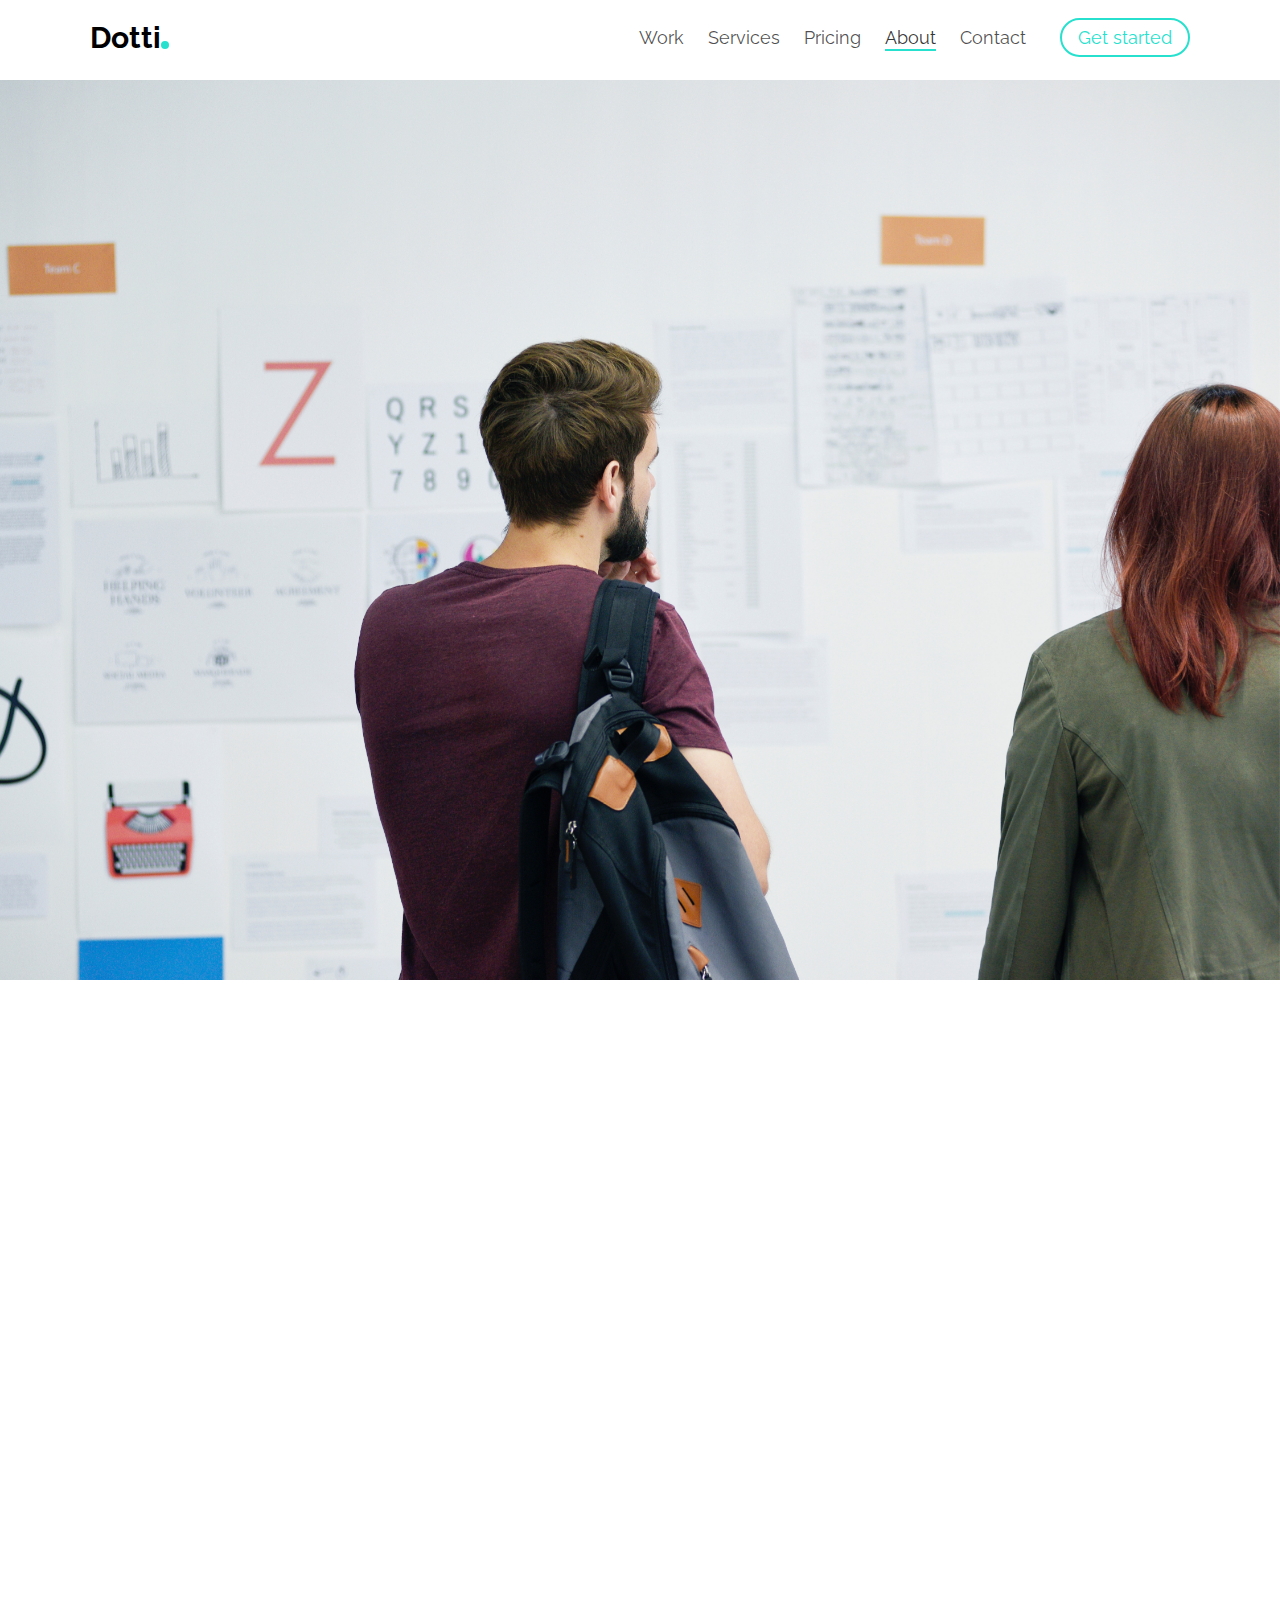
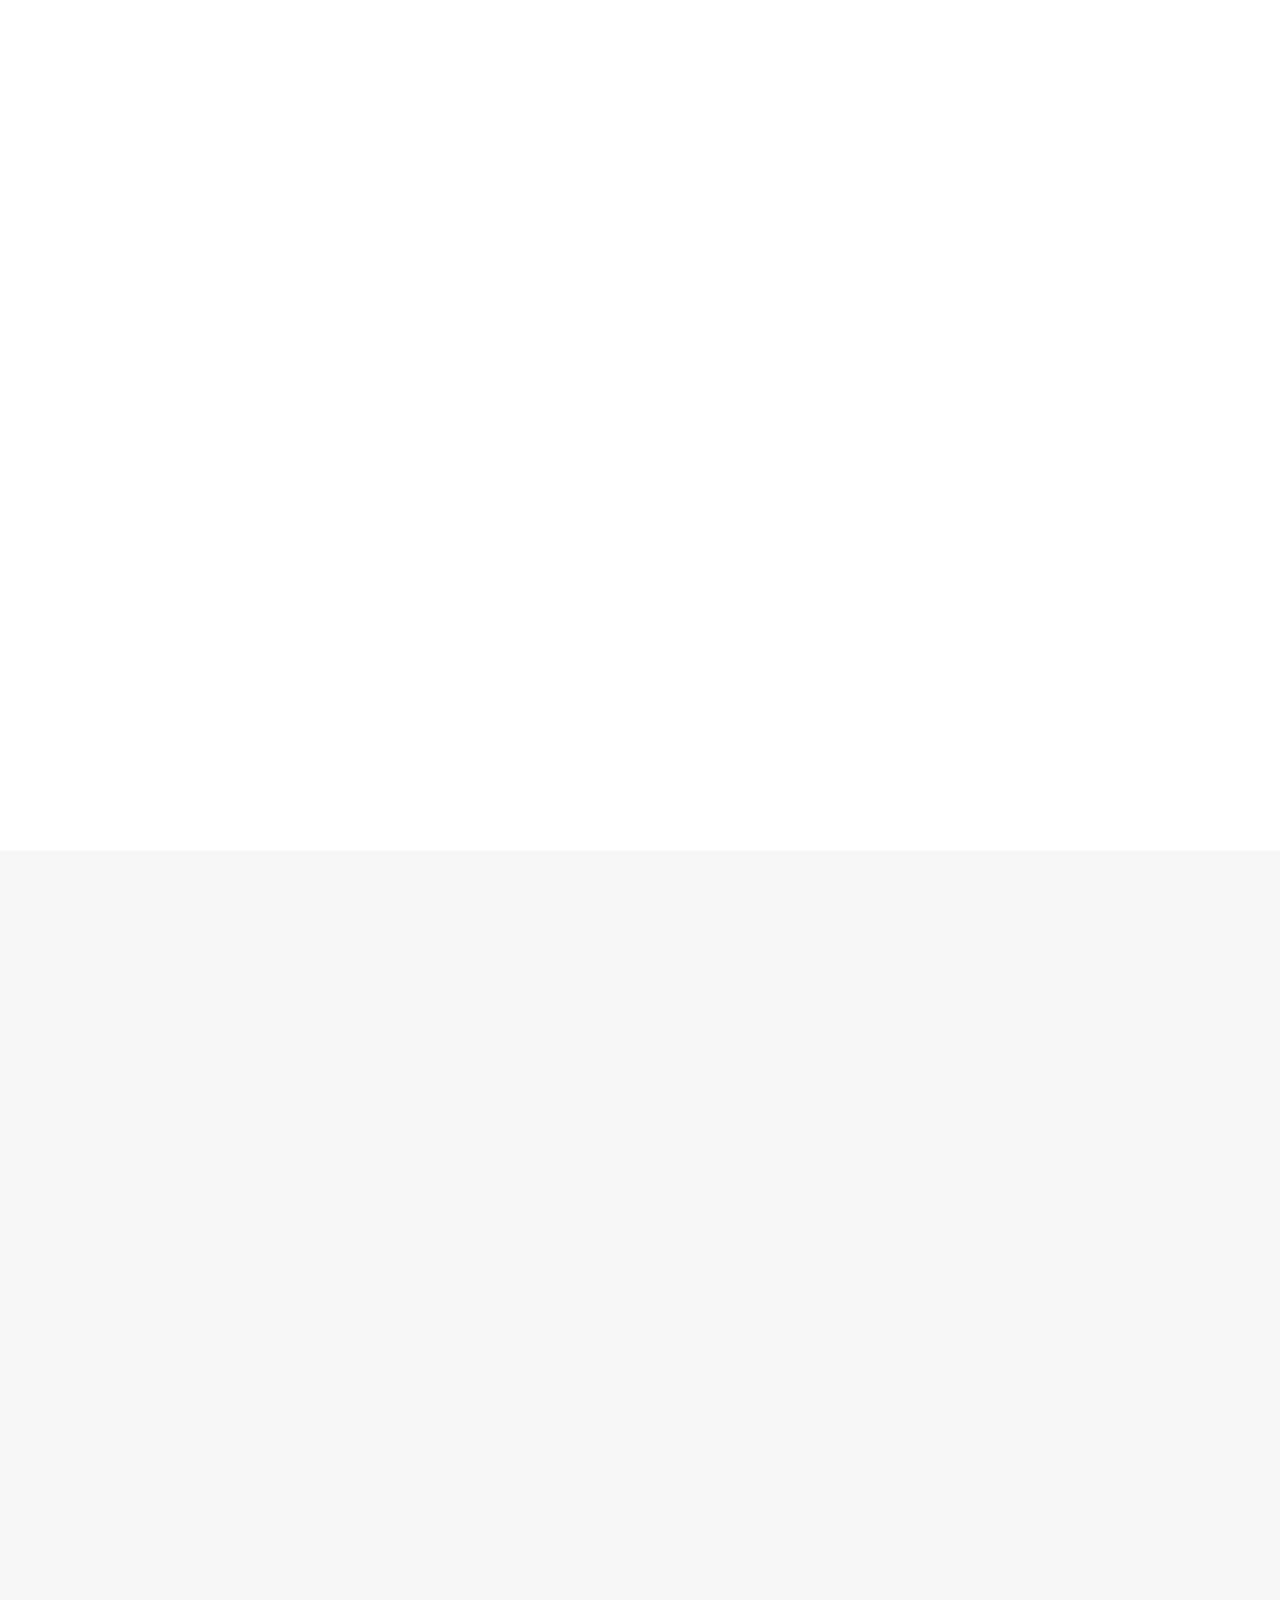
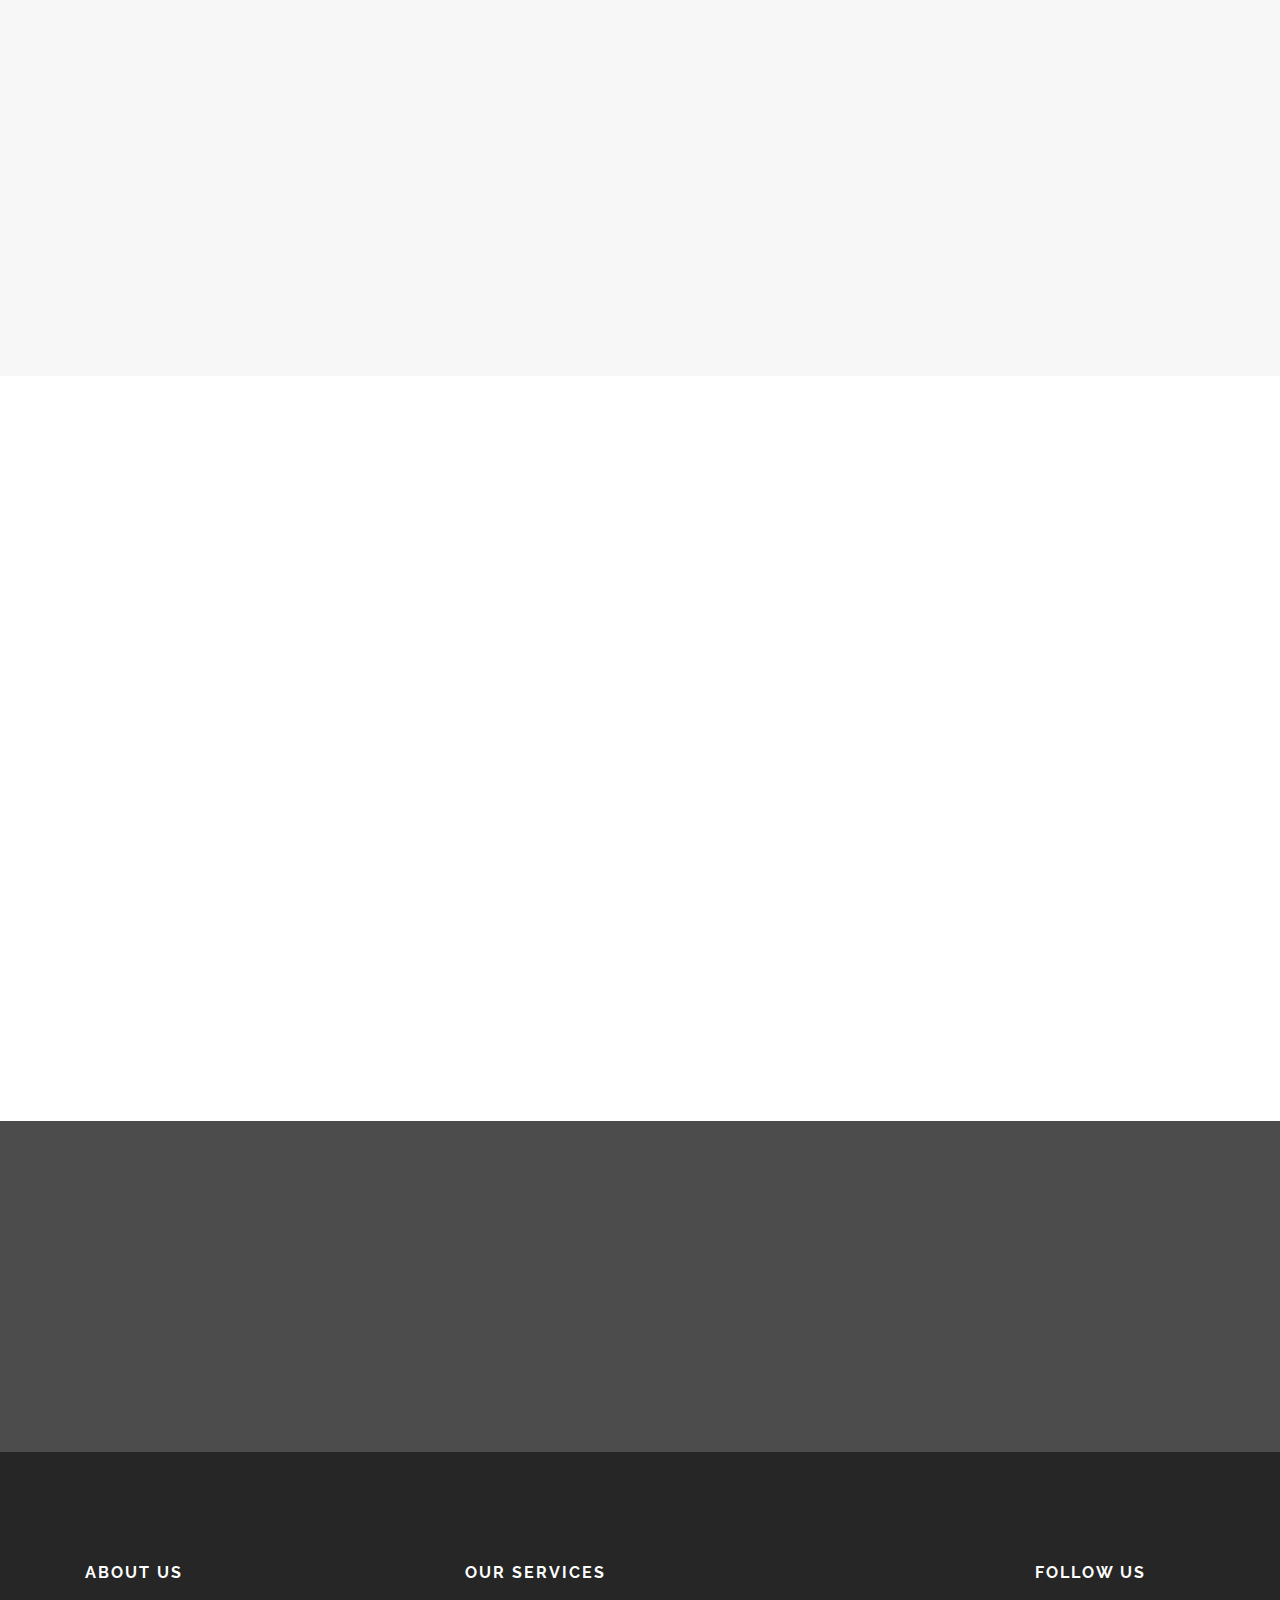
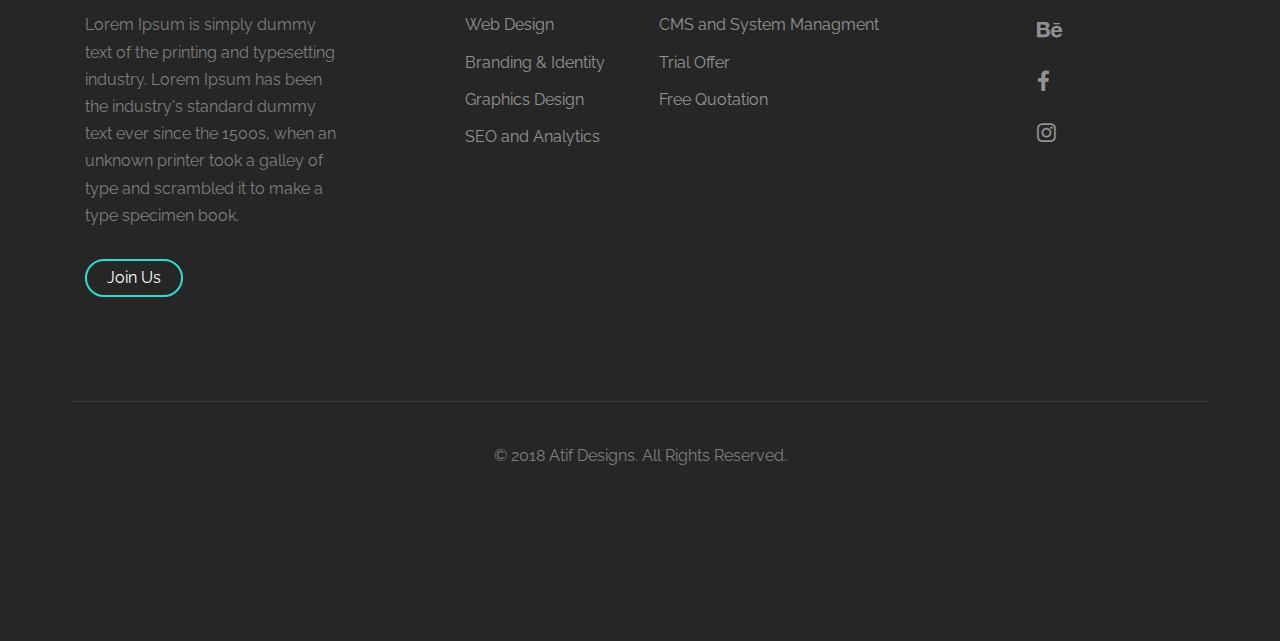
<file: about.html>
<!DOCTYPE html>
<!--[if lt IE 7]>      <html class="no-js lt-ie9 lt-ie8 lt-ie7"> <![endif]-->
<!--[if IE 7]>         <html class="no-js lt-ie9 lt-ie8"> <![endif]-->
<!--[if IE 8]>         <html class="no-js lt-ie9"> <![endif]-->
<!--[if gt IE 8]><!--> <html class="no-js"> <!--<![endif]-->
	<head>
	<meta charset="utf-8">
	<meta http-equiv="X-UA-Compatible" content="IE=edge">
	<title>About us</title>
	<meta name="viewport" content="width=device-width, initial-scale=1">

  	<!-- Facebook and Twitter integration -->
	<meta property="og:title" content=""/>
	<meta property="og:image" content=""/>
	<meta property="og:url" content=""/>
	<meta property="og:site_name" content=""/>
	<meta property="og:description" content=""/>
	<meta name="twitter:title" content="" />
	<meta name="twitter:image" content="" />
	<meta name="twitter:url" content="" />
	<meta name="twitter:card" content="" />

	<!-- Place favicon.ico and apple-touch-icon.png in the root directory -->
	<link rel="shortcut icon" href="favicon.ico">

	<link href="https://fonts.googleapis.com/css?family=Raleway:200,300,400,700" rel="stylesheet">

	<!-- Animate.css -->
	<link rel="stylesheet" href="css/animate.css">
	<!-- Icomoon Icon Fonts-->
	<link rel="stylesheet" href="css/icomoon.css">
	<!-- Bootstrap  -->
	<link rel="stylesheet" href="css/bootstrap.css">
	<!-- Flexslider  -->
	<link rel="stylesheet" href="css/flexslider.css">
	<!-- Theme style  -->
	<link rel="stylesheet" href="css/style.css">

	<!-- Modernizr JS -->
	<script src="js/modernizr-2.6.2.min.js"></script>
	<!-- FOR IE9 below -->
	<!--[if lt IE 9]>
	<script src="js/respond.min.js"></script>
	<![endif]-->

	</head>
	<body>


	<div id="fh5co-page">
	<header id="fh5co-header" role="banner">
		<div class="container">
			<div class="header-inner">
				<h1><a href="index.html">Dotti</a></h1>
				<nav role="navigation">
					<ul>
						<li><a href="work.html">Work</a></li>
						<li><a href="services.html">Services</a></li>
						<li><a href="pricing.html">Pricing</a></li>
						<li class="active"><a href="about.html">About</a></li>
						<li><a href="contact.html">Contact</a></li>
						<li class="cta"><a href="#">Get started</a></li>
					</ul>
				</nav>
			</div>
		</div>
	</header>


	<aside id="fh5co-hero" class="js-fullheight">
		<div class="flexslider js-fullheight">
			<ul class="slides">
		   	<li style="background-image: url(images/slide_3.jpg);">
		   		<div class="overlay-gradient"></div>
		   		<div class="container">
		   			<div class="col-md-10 col-md-offset-1 text-center js-fullheight slider-text">
		   				<div class="slider-text-inner">
		   					<h2>Who We Are</h2>
		   					<p class="fh5co-lead">Get to know us before we get down to the nitty gritty</a></p>
		   				</div>
		   			</div>
		   		</div>
		   	</li>
		  	</ul>
	  	</div>
	</aside>

	<div class="fh5co-about animate-box">
		<div class="col-md-6 col-md-offset-3 text-center fh5co-heading">
			<h2>Company History</h2>
			<p>Contrary to popular belief, Lorem Ipsum is not simply random text. It has roots in a piece of classical Latin literature from 45 BC, making it over 2000 years old. </p>
		</div>
		<div class="container">
			<div class="col-md-12 animate-box">
				<figure>
					<img src="images/about-img.jpg" class="img-responsive">
				</figure>
			</div>
			<div class="col-md-8 col-md-push-4 animate-box">
				<h2>Starting up</h2>
				<p>Contrary to popular belief, Lorem Ipsum is not simply random text. It has roots in a piece of classical Latin literature from 45 BC, making it over 2000 years old.
					Richard McClintock, a Latin professor at Hampden-Sydney College in Virginia, looked up one of the more obscure Latin words, consectetur, from a Lorem Ipsum passage,
					 and going through the cites of the word in classical literature, discovered the undoubtable source.</p>
				<p><a href="#" class="btn btn-primary btn-outline with-arrow">Learn more <i class="icon-arrow-right"></i></a></p>

			</div>
		</div>
	</div>

	<div class="fh5co-team fh5co-light-grey-section">
		<div class="container">

				<div class="row">
					<div class="col-md-6 col-md-offset-3 text-center fh5co-heading animate-box">
						<h2>The Team</h2>
						<p>Far far away, behind the word mountains, far from the countries Vokalia and Consonantia, there live the blind texts. </p>
					</div>
					<div class="col-md-4 fh5co-staff text-center animate-box">
						<img src="images/person1.jpg"  class="img-responsive">
						<h3>Atif Aziz</h3>
						<h4>Co-Founder, CEO</h4>
						<p>There are many variations of passages of Lorem Ipsum available, but the majority have suffered alteration in some form, by injected humour, or randomised words which don't look even slightly believable. </p>
						<ul class="fh5co-social">
							<li><a href="#"><i class="icon-google"></i></a></li>
							<li><a href="#"><i class="icon-dribbble"></i></a></li>
							<li><a href="#"><i class="icon-twitter"></i></a></li>
							<li><a href="#"><i class="icon-facebook"></i></a></li>
							<li><a href="#"><i class="icon-instagram"></i></a></li>
						</ul>
					</div>
					<div class="col-md-4 fh5co-staff text-center animate-box">
						<img src="images/person2.jpg"  class="img-responsive">
						<h3>Nathalie Kosley</h3>
						<h4>Co-Founder, CTO</h4>
						<p>There are many variations of passages of Lorem Ipsum available, but the majority have suffered alteration in some form, by injected humour, or randomised words which don't look even slightly believable. </p>
						<ul class="fh5co-social">
							<li><a href="#"><i class="icon-google"></i></a></li>
							<li><a href="#"><i class="icon-dribbble"></i></a></li>
							<li><a href="#"><i class="icon-twitter"></i></a></li>
							<li><a href="#"><i class="icon-facebook"></i></a></li>
							<li><a href="#"><i class="icon-instagram"></i></a></li>
						</ul>
					</div>
					<div class="col-md-4 fh5co-staff text-center animate-box">
						<img src="images/person3.jpg"  class="img-responsive">
						<h3>Yanna Kuzuki</h3>
						<h4>Co-Founder, Principal</h4>
						<p>There are many variations of passages of Lorem Ipsum available, but the majority have suffered alteration in some form, by injected humour, or randomised words which don't look even slightly believable. </p>
						<ul class="fh5co-social">
							<li><a href="#"><i class="icon-google"></i></a></li>
							<li><a href="#"><i class="icon-dribbble"></i></a></li>
							<li><a href="#"><i class="icon-twitter"></i></a></li>
							<li><a href="#"><i class="icon-facebook"></i></a></li>
							<li><a href="#"><i class="icon-instagram"></i></a></li>
						</ul>
					</div>
				</div>
		</div>
	</div>


	<div id="fh5co-services-section">
		<div class="container">
			<div class="row">
				<div class="col-md-6 col-md-offset-3 text-center fh5co-heading animate-box">
					<h2>Our pleasure to serve you</h2>
					<p>We aim to please, no matter the time or cost. Our number one priority is you </p>
				</div>
				<div class="col-md-4 text-center item-block animate-box">
					<h3>Strategy</h3>
					<p>Our clear cut Strategy is second to none. We get things done on time with little room for error</p>
					<p><a href="#" class="btn btn-primary btn-outline with-arrow">Learn more <i class="icon-arrow-right"></i></a></p>
				</div>
				<div class="col-md-4 text-center item-block animate-box">
					<h3>Explore</h3>
					<p>We give you a view of the bigger picture, we make sure to take care of your vision and show you any and all exceeding potential of your business</p>
					<p><a href="#" class="btn btn-primary btn-outline with-arrow">Learn more <i class="icon-arrow-right"></i></a></p>
				</div>
				<div class="col-md-4 text-center item-block animate-box">
					<h3>Expertise</h3>
					<p>We are the experts you are looking for. (Sending hand gestures from the other side of the room)</p>
					<p><a href="#" class="btn btn-primary btn-outline with-arrow">Learn more <i class="icon-arrow-right"></i></a></p>
				</div>
			</div>
		</div>
	</div>

	<div class="fh5co-cta" style="background-image: url(images/image_3.jpg);">
		<div class="overlay"></div>
		<div class="container">
			<div class="col-md-12 text-center animate-box">
				<h3>Now that we have grown accustomed to one another, how about that enquiry? </h3>
				<p><a href="#" class="btn btn-primary btn-outline with-arrow">Get started now! <i class="icon-arrow-right"></i></a></p>
			</div>
		</div>
	</div>

	<footer id="fh5co-footer" role="contentinfo">

		<div class="container">
			<div class="col-md-3 col-sm-12 col-sm-push-0 col-xs-12 col-xs-push-0">
				<h3>About Us</h3>
				<p>Lorem Ipsum is simply dummy text of the printing and typesetting industry. Lorem Ipsum has been the industry's standard dummy text ever since the 1500s, when an unknown printer took a galley of type and scrambled it to make a type specimen book.</p>
				<p><a href="#" class="btn btn-primary btn-outline with-arrow btn-sm">Join Us <i class="icon-arrow-right"></i></a></p>
			</div>
			<div class="col-md-6 col-md-push-1 col-sm-12 col-sm-push-0 col-xs-12 col-xs-push-0">
				<h3>Our Services</h3>
				<ul class="float">
					<li><a href="#">Web Design</a></li>
					<li><a href="#">Branding &amp; Identity</a></li>
					<li><a href="#">Graphics Design</a></li>
					<li><a href="#">SEO and Analytics</a></li>
				</ul>
				<ul class="float">
					<li><a href="#">CMS and System Managment</a></li>
					<li><a href="#">Trial Offer</a></li>
					<li><a href="#">Free Quotation</a></li>
				</ul>

			</div>

			<div class="col-md-2 col-md-push-1 col-sm-12 col-sm-push-0 col-xs-12 col-xs-push-0">
				<h3>Follow Us</h3>
				<ul class="fh5co-social">
					<li><a href="https://www.behance.net/Atifaziz"><i class="icon-behance"></i></a></li>
					<li><a href="https://www.facebook.com/AtifAzizDesigns/"><i class="icon-facebook"></i></a></li>
					<li><a href="https://www.instagram.com/atif_design"><i class="icon-instagram"></i></a></li>
				</ul>
			</div>


			<div class="col-md-12 fh5co-copyright text-center">
				<p>&copy; 2018 Atif Designs. All Rights Reserved.</p>
			</div>

		</div>
	</footer>
	</div>


	<!-- jQuery -->
	<script src="js/jquery.min.js"></script>
	<!-- jQuery Easing -->
	<script src="js/jquery.easing.1.3.js"></script>
	<!-- Bootstrap -->
	<script src="js/bootstrap.min.js"></script>
	<!-- Waypoints -->
	<script src="js/jquery.waypoints.min.js"></script>
	<!-- Flexslider -->
	<script src="js/jquery.flexslider-min.js"></script>

	<!-- MAIN JS -->
	<script src="js/main.js"></script>

	</body>
</html>
</file>
<file: css/icomoon.css>
@font-face {
    font-family: 'icomoon';
    src:    url('fonts/icomoon.eot?195opb');
    src:    url('fonts/icomoon.eot?195opb#iefix') format('embedded-opentype'),
        url('fonts/icomoon.ttf?195opb') format('truetype'),
        url('fonts/icomoon.woff?195opb') format('woff'),
        url('fonts/icomoon.svg?195opb#icomoon') format('svg');
    font-weight: normal;
    font-style: normal;
}

[class^="icon-"], [class*=" icon-"] {
    /* use !important to prevent issues with browser extensions that change fonts */
    font-family: 'icomoon' !important;
    speak: none;
    font-style: normal;
    font-weight: normal;
    font-variant: normal;
    text-transform: none;
    line-height: 1;

    /* Better Font Rendering =========== */
    -webkit-font-smoothing: antialiased;
    -moz-osx-font-smoothing: grayscale;
}

.icon-glass:before {
    content: "\f000";
}
.icon-music:before {
    content: "\f001";
}
.icon-search:before {
    content: "\f002";
}
.icon-envelope-o:before {
    content: "\f003";
}
.icon-heart:before {
    content: "\f004";
}
.icon-star:before {
    content: "\f005";
}
.icon-star-o:before {
    content: "\f006";
}
.icon-user:before {
    content: "\f007";
}
.icon-film:before {
    content: "\f008";
}
.icon-th-large:before {
    content: "\f009";
}
.icon-th:before {
    content: "\f00a";
}
.icon-th-list:before {
    content: "\f00b";
}
.icon-check:before {
    content: "\f00c";
}
.icon-close:before {
    content: "\f00d";
}
.icon-remove:before {
    content: "\f00d";
}
.icon-times:before {
    content: "\f00d";
}
.icon-search-plus:before {
    content: "\f00e";
}
.icon-search-minus:before {
    content: "\f010";
}
.icon-power-off:before {
    content: "\f011";
}
.icon-signal:before {
    content: "\f012";
}
.icon-cog:before {
    content: "\f013";
}
.icon-gear:before {
    content: "\f013";
}
.icon-trash-o:before {
    content: "\f014";
}
.icon-home:before {
    content: "\f015";
}
.icon-file-o:before {
    content: "\f016";
}
.icon-clock-o:before {
    content: "\f017";
}
.icon-road:before {
    content: "\f018";
}
.icon-download:before {
    content: "\f019";
}
.icon-arrow-circle-o-down:before {
    content: "\f01a";
}
.icon-arrow-circle-o-up:before {
    content: "\f01b";
}
.icon-inbox:before {
    content: "\f01c";
}
.icon-play-circle-o:before {
    content: "\f01d";
}
.icon-repeat:before {
    content: "\f01e";
}
.icon-rotate-right:before {
    content: "\f01e";
}
.icon-refresh:before {
    content: "\f021";
}
.icon-list-alt:before {
    content: "\f022";
}
.icon-lock:before {
    content: "\f023";
}
.icon-flag:before {
    content: "\f024";
}
.icon-headphones:before {
    content: "\f025";
}
.icon-volume-off:before {
    content: "\f026";
}
.icon-volume-down:before {
    content: "\f027";
}
.icon-volume-up:before {
    content: "\f028";
}
.icon-qrcode:before {
    content: "\f029";
}
.icon-barcode:before {
    content: "\f02a";
}
.icon-tag:before {
    content: "\f02b";
}
.icon-tags:before {
    content: "\f02c";
}
.icon-book:before {
    content: "\f02d";
}
.icon-bookmark:before {
    content: "\f02e";
}
.icon-print:before {
    content: "\f02f";
}
.icon-camera:before {
    content: "\f030";
}
.icon-font:before {
    content: "\f031";
}
.icon-bold:before {
    content: "\f032";
}
.icon-italic:before {
    content: "\f033";
}
.icon-text-height:before {
    content: "\f034";
}
.icon-text-width:before {
    content: "\f035";
}
.icon-align-left:before {
    content: "\f036";
}
.icon-align-center:before {
    content: "\f037";
}
.icon-align-right:before {
    content: "\f038";
}
.icon-align-justify:before {
    content: "\f039";
}
.icon-list:before {
    content: "\f03a";
}
.icon-dedent:before {
    content: "\f03b";
}
.icon-outdent:before {
    content: "\f03b";
}
.icon-indent:before {
    content: "\f03c";
}
.icon-video-camera:before {
    content: "\f03d";
}
.icon-image:before {
    content: "\f03e";
}
.icon-photo:before {
    content: "\f03e";
}
.icon-picture-o:before {
    content: "\f03e";
}
.icon-pencil:before {
    content: "\f040";
}
.icon-map-marker:before {
    content: "\f041";
}
.icon-adjust:before {
    content: "\f042";
}
.icon-tint:before {
    content: "\f043";
}
.icon-edit:before {
    content: "\f044";
}
.icon-pencil-square-o:before {
    content: "\f044";
}
.icon-share-square-o:before {
    content: "\f045";
}
.icon-check-square-o:before {
    content: "\f046";
}
.icon-arrows:before {
    content: "\f047";
}
.icon-step-backward:before {
    content: "\f048";
}
.icon-fast-backward:before {
    content: "\f049";
}
.icon-backward:before {
    content: "\f04a";
}
.icon-play:before {
    content: "\f04b";
}
.icon-pause:before {
    content: "\f04c";
}
.icon-stop:before {
    content: "\f04d";
}
.icon-forward:before {
    content: "\f04e";
}
.icon-fast-forward:before {
    content: "\f050";
}
.icon-step-forward:before {
    content: "\f051";
}
.icon-eject:before {
    content: "\f052";
}
.icon-chevron-left:before {
    content: "\f053";
}
.icon-chevron-right:before {
    content: "\f054";
}
.icon-plus-circle:before {
    content: "\f055";
}
.icon-minus-circle:before {
    content: "\f056";
}
.icon-times-circle:before {
    content: "\f057";
}
.icon-check-circle:before {
    content: "\f058";
}
.icon-question-circle:before {
    content: "\f059";
}
.icon-info-circle:before {
    content: "\f05a";
}
.icon-crosshairs:before {
    content: "\f05b";
}
.icon-times-circle-o:before {
    content: "\f05c";
}
.icon-check-circle-o:before {
    content: "\f05d";
}
.icon-ban:before {
    content: "\f05e";
}
.icon-arrow-left:before {
    content: "\f060";
}
.icon-arrow-right:before {
    content: "\f061";
}
.icon-arrow-up:before {
    content: "\f062";
}
.icon-arrow-down:before {
    content: "\f063";
}
.icon-mail-forward:before {
    content: "\f064";
}
.icon-share:before {
    content: "\f064";
}
.icon-expand:before {
    content: "\f065";
}
.icon-compress:before {
    content: "\f066";
}
.icon-plus:before {
    content: "\f067";
}
.icon-minus:before {
    content: "\f068";
}
.icon-asterisk:before {
    content: "\f069";
}
.icon-exclamation-circle:before {
    content: "\f06a";
}
.icon-gift:before {
    content: "\f06b";
}
.icon-leaf:before {
    content: "\f06c";
}
.icon-fire:before {
    content: "\f06d";
}
.icon-eye:before {
    content: "\f06e";
}
.icon-eye-slash:before {
    content: "\f070";
}
.icon-exclamation-triangle:before {
    content: "\f071";
}
.icon-warning:before {
    content: "\f071";
}
.icon-plane:before {
    content: "\f072";
}
.icon-calendar:before {
    content: "\f073";
}
.icon-random:before {
    content: "\f074";
}
.icon-comment:before {
    content: "\f075";
}
.icon-magnet:before {
    content: "\f076";
}
.icon-chevron-up:before {
    content: "\f077";
}
.icon-chevron-down:before {
    content: "\f078";
}
.icon-retweet:before {
    content: "\f079";
}
.icon-shopping-cart:before {
    content: "\f07a";
}
.icon-folder:before {
    content: "\f07b";
}
.icon-folder-open:before {
    content: "\f07c";
}
.icon-arrows-v:before {
    content: "\f07d";
}
.icon-arrows-h:before {
    content: "\f07e";
}
.icon-bar-chart:before {
    content: "\f080";
}
.icon-bar-chart-o:before {
    content: "\f080";
}
.icon-twitter-square:before {
    content: "\f081";
}
.icon-facebook-square:before {
    content: "\f082";
}
.icon-camera-retro:before {
    content: "\f083";
}
.icon-key:before {
    content: "\f084";
}
.icon-cogs:before {
    content: "\f085";
}
.icon-gears:before {
    content: "\f085";
}
.icon-comments:before {
    content: "\f086";
}
.icon-thumbs-o-up:before {
    content: "\f087";
}
.icon-thumbs-o-down:before {
    content: "\f088";
}
.icon-star-half:before {
    content: "\f089";
}
.icon-heart-o:before {
    content: "\f08a";
}
.icon-sign-out:before {
    content: "\f08b";
}
.icon-linkedin-square:before {
    content: "\f08c";
}
.icon-thumb-tack:before {
    content: "\f08d";
}
.icon-external-link:before {
    content: "\f08e";
}
.icon-sign-in:before {
    content: "\f090";
}
.icon-trophy:before {
    content: "\f091";
}
.icon-github-square:before {
    content: "\f092";
}
.icon-upload:before {
    content: "\f093";
}
.icon-lemon-o:before {
    content: "\f094";
}
.icon-phone:before {
    content: "\f095";
}
.icon-square-o:before {
    content: "\f096";
}
.icon-bookmark-o:before {
    content: "\f097";
}
.icon-phone-square:before {
    content: "\f098";
}
.icon-twitter:before {
    content: "\f099";
}
.icon-facebook:before {
    content: "\f09a";
}
.icon-facebook-f:before {
    content: "\f09a";
}
.icon-github:before {
    content: "\f09b";
}
.icon-unlock:before {
    content: "\f09c";
}
.icon-credit-card:before {
    content: "\f09d";
}
.icon-feed:before {
    content: "\f09e";
}
.icon-rss:before {
    content: "\f09e";
}
.icon-hdd-o:before {
    content: "\f0a0";
}
.icon-bullhorn:before {
    content: "\f0a1";
}
.icon-bell-o:before {
    content: "\f0a2";
}
.icon-certificate:before {
    content: "\f0a3";
}
.icon-hand-o-right:before {
    content: "\f0a4";
}
.icon-hand-o-left:before {
    content: "\f0a5";
}
.icon-hand-o-up:before {
    content: "\f0a6";
}
.icon-hand-o-down:before {
    content: "\f0a7";
}
.icon-arrow-circle-left:before {
    content: "\f0a8";
}
.icon-arrow-circle-right:before {
    content: "\f0a9";
}
.icon-arrow-circle-up:before {
    content: "\f0aa";
}
.icon-arrow-circle-down:before {
    content: "\f0ab";
}
.icon-globe:before {
    content: "\f0ac";
}
.icon-wrench:before {
    content: "\f0ad";
}
.icon-tasks:before {
    content: "\f0ae";
}
.icon-filter:before {
    content: "\f0b0";
}
.icon-briefcase:before {
    content: "\f0b1";
}
.icon-arrows-alt:before {
    content: "\f0b2";
}
.icon-group:before {
    content: "\f0c0";
}
.icon-users:before {
    content: "\f0c0";
}
.icon-chain:before {
    content: "\f0c1";
}
.icon-link:before {
    content: "\f0c1";
}
.icon-cloud:before {
    content: "\f0c2";
}
.icon-flask:before {
    content: "\f0c3";
}
.icon-cut:before {
    content: "\f0c4";
}
.icon-scissors:before {
    content: "\f0c4";
}
.icon-copy:before {
    content: "\f0c5";
}
.icon-files-o:before {
    content: "\f0c5";
}
.icon-paperclip:before {
    content: "\f0c6";
}
.icon-floppy-o:before {
    content: "\f0c7";
}
.icon-save:before {
    content: "\f0c7";
}
.icon-square:before {
    content: "\f0c8";
}
.icon-bars:before {
    content: "\f0c9";
}
.icon-navicon:before {
    content: "\f0c9";
}
.icon-reorder:before {
    content: "\f0c9";
}
.icon-list-ul:before {
    content: "\f0ca";
}
.icon-list-ol:before {
    content: "\f0cb";
}
.icon-strikethrough:before {
    content: "\f0cc";
}
.icon-underline:before {
    content: "\f0cd";
}
.icon-table:before {
    content: "\f0ce";
}
.icon-magic:before {
    content: "\f0d0";
}
.icon-truck:before {
    content: "\f0d1";
}
.icon-pinterest:before {
    content: "\f0d2";
}
.icon-pinterest-square:before {
    content: "\f0d3";
}
.icon-google-plus-square:before {
    content: "\f0d4";
}
.icon-google-plus:before {
    content: "\f0d5";
}
.icon-money:before {
    content: "\f0d6";
}
.icon-caret-down:before {
    content: "\f0d7";
}
.icon-caret-up:before {
    content: "\f0d8";
}
.icon-caret-left:before {
    content: "\f0d9";
}
.icon-caret-right:before {
    content: "\f0da";
}
.icon-columns:before {
    content: "\f0db";
}
.icon-sort:before {
    content: "\f0dc";
}
.icon-unsorted:before {
    content: "\f0dc";
}
.icon-sort-desc:before {
    content: "\f0dd";
}
.icon-sort-down:before {
    content: "\f0dd";
}
.icon-sort-asc:before {
    content: "\f0de";
}
.icon-sort-up:before {
    content: "\f0de";
}
.icon-envelope:before {
    content: "\f0e0";
}
.icon-linkedin:before {
    content: "\f0e1";
}
.icon-rotate-left:before {
    content: "\f0e2";
}
.icon-undo:before {
    content: "\f0e2";
}
.icon-gavel:before {
    content: "\f0e3";
}
.icon-legal:before {
    content: "\f0e3";
}
.icon-dashboard:before {
    content: "\f0e4";
}
.icon-tachometer:before {
    content: "\f0e4";
}
.icon-comment-o:before {
    content: "\f0e5";
}
.icon-comments-o:before {
    content: "\f0e6";
}
.icon-bolt:before {
    content: "\f0e7";
}
.icon-flash:before {
    content: "\f0e7";
}
.icon-sitemap:before {
    content: "\f0e8";
}
.icon-umbrella:before {
    content: "\f0e9";
}
.icon-clipboard:before {
    content: "\f0ea";
}
.icon-paste:before {
    content: "\f0ea";
}
.icon-lightbulb-o:before {
    content: "\f0eb";
}
.icon-exchange:before {
    content: "\f0ec";
}
.icon-cloud-download:before {
    content: "\f0ed";
}
.icon-cloud-upload:before {
    content: "\f0ee";
}
.icon-user-md:before {
    content: "\f0f0";
}
.icon-stethoscope:before {
    content: "\f0f1";
}
.icon-suitcase:before {
    content: "\f0f2";
}
.icon-bell:before {
    content: "\f0f3";
}
.icon-coffee:before {
    content: "\f0f4";
}
.icon-cutlery:before {
    content: "\f0f5";
}
.icon-file-text-o:before {
    content: "\f0f6";
}
.icon-building-o:before {
    content: "\f0f7";
}
.icon-hospital-o:before {
    content: "\f0f8";
}
.icon-ambulance:before {
    content: "\f0f9";
}
.icon-medkit:before {
    content: "\f0fa";
}
.icon-fighter-jet:before {
    content: "\f0fb";
}
.icon-beer:before {
    content: "\f0fc";
}
.icon-h-square:before {
    content: "\f0fd";
}
.icon-plus-square:before {
    content: "\f0fe";
}
.icon-angle-double-left:before {
    content: "\f100";
}
.icon-angle-double-right:before {
    content: "\f101";
}
.icon-angle-double-up:before {
    content: "\f102";
}
.icon-angle-double-down:before {
    content: "\f103";
}
.icon-angle-left:before {
    content: "\f104";
}
.icon-angle-right:before {
    content: "\f105";
}
.icon-angle-up:before {
    content: "\f106";
}
.icon-angle-down:before {
    content: "\f107";
}
.icon-desktop:before {
    content: "\f108";
}
.icon-laptop:before {
    content: "\f109";
}
.icon-tablet:before {
    content: "\f10a";
}
.icon-mobile:before {
    content: "\f10b";
}
.icon-mobile-phone:before {
    content: "\f10b";
}
.icon-circle-o:before {
    content: "\f10c";
}
.icon-quote-left:before {
    content: "\f10d";
}
.icon-quote-right:before {
    content: "\f10e";
}
.icon-spinner:before {
    content: "\f110";
}
.icon-circle:before {
    content: "\f111";
}
.icon-mail-reply:before {
    content: "\f112";
}
.icon-reply:before {
    content: "\f112";
}
.icon-github-alt:before {
    content: "\f113";
}
.icon-folder-o:before {
    content: "\f114";
}
.icon-folder-open-o:before {
    content: "\f115";
}
.icon-smile-o:before {
    content: "\f118";
}
.icon-frown-o:before {
    content: "\f119";
}
.icon-meh-o:before {
    content: "\f11a";
}
.icon-gamepad:before {
    content: "\f11b";
}
.icon-keyboard-o:before {
    content: "\f11c";
}
.icon-flag-o:before {
    content: "\f11d";
}
.icon-flag-checkered:before {
    content: "\f11e";
}
.icon-terminal:before {
    content: "\f120";
}
.icon-code:before {
    content: "\f121";
}
.icon-mail-reply-all:before {
    content: "\f122";
}
.icon-reply-all:before {
    content: "\f122";
}
.icon-star-half-empty:before {
    content: "\f123";
}
.icon-star-half-full:before {
    content: "\f123";
}
.icon-star-half-o:before {
    content: "\f123";
}
.icon-location-arrow:before {
    content: "\f124";
}
.icon-crop:before {
    content: "\f125";
}
.icon-code-fork:before {
    content: "\f126";
}
.icon-chain-broken:before {
    content: "\f127";
}
.icon-unlink:before {
    content: "\f127";
}
.icon-question:before {
    content: "\f128";
}
.icon-info:before {
    content: "\f129";
}
.icon-exclamation:before {
    content: "\f12a";
}
.icon-superscript:before {
    content: "\f12b";
}
.icon-subscript:before {
    content: "\f12c";
}
.icon-eraser:before {
    content: "\f12d";
}
.icon-puzzle-piece:before {
    content: "\f12e";
}
.icon-microphone:before {
    content: "\f130";
}
.icon-microphone-slash:before {
    content: "\f131";
}
.icon-shield:before {
    content: "\f132";
}
.icon-calendar-o:before {
    content: "\f133";
}
.icon-fire-extinguisher:before {
    content: "\f134";
}
.icon-rocket:before {
    content: "\f135";
}
.icon-maxcdn:before {
    content: "\f136";
}
.icon-chevron-circle-left:before {
    content: "\f137";
}
.icon-chevron-circle-right:before {
    content: "\f138";
}
.icon-chevron-circle-up:before {
    content: "\f139";
}
.icon-chevron-circle-down:before {
    content: "\f13a";
}
.icon-html5:before {
    content: "\f13b";
}
.icon-css3:before {
    content: "\f13c";
}
.icon-anchor:before {
    content: "\f13d";
}
.icon-unlock-alt:before {
    content: "\f13e";
}
.icon-bullseye:before {
    content: "\f140";
}
.icon-ellipsis-h:before {
    content: "\f141";
}
.icon-ellipsis-v:before {
    content: "\f142";
}
.icon-rss-square:before {
    content: "\f143";
}
.icon-play-circle:before {
    content: "\f144";
}
.icon-ticket:before {
    content: "\f145";
}
.icon-minus-square:before {
    content: "\f146";
}
.icon-minus-square-o:before {
    content: "\f147";
}
.icon-level-up:before {
    content: "\f148";
}
.icon-level-down:before {
    content: "\f149";
}
.icon-check-square:before {
    content: "\f14a";
}
.icon-pencil-square:before {
    content: "\f14b";
}
.icon-external-link-square:before {
    content: "\f14c";
}
.icon-share-square:before {
    content: "\f14d";
}
.icon-compass:before {
    content: "\f14e";
}
.icon-caret-square-o-down:before {
    content: "\f150";
}
.icon-toggle-down:before {
    content: "\f150";
}
.icon-caret-square-o-up:before {
    content: "\f151";
}
.icon-toggle-up:before {
    content: "\f151";
}
.icon-caret-square-o-right:before {
    content: "\f152";
}
.icon-toggle-right:before {
    content: "\f152";
}
.icon-eur:before {
    content: "\f153";
}
.icon-euro:before {
    content: "\f153";
}
.icon-gbp:before {
    content: "\f154";
}
.icon-dollar:before {
    content: "\f155";
}
.icon-usd:before {
    content: "\f155";
}
.icon-inr:before {
    content: "\f156";
}
.icon-rupee:before {
    content: "\f156";
}
.icon-cny:before {
    content: "\f157";
}
.icon-jpy:before {
    content: "\f157";
}
.icon-rmb:before {
    content: "\f157";
}
.icon-yen:before {
    content: "\f157";
}
.icon-rouble:before {
    content: "\f158";
}
.icon-rub:before {
    content: "\f158";
}
.icon-ruble:before {
    content: "\f158";
}
.icon-krw:before {
    content: "\f159";
}
.icon-won:before {
    content: "\f159";
}
.icon-bitcoin:before {
    content: "\f15a";
}
.icon-btc:before {
    content: "\f15a";
}
.icon-file:before {
    content: "\f15b";
}
.icon-file-text:before {
    content: "\f15c";
}
.icon-sort-alpha-asc:before {
    content: "\f15d";
}
.icon-sort-alpha-desc:before {
    content: "\f15e";
}
.icon-sort-amount-asc:before {
    content: "\f160";
}
.icon-sort-amount-desc:before {
    content: "\f161";
}
.icon-sort-numeric-asc:before {
    content: "\f162";
}
.icon-sort-numeric-desc:before {
    content: "\f163";
}
.icon-thumbs-up:before {
    content: "\f164";
}
.icon-thumbs-down:before {
    content: "\f165";
}
.icon-youtube-square:before {
    content: "\f166";
}
.icon-youtube:before {
    content: "\f167";
}
.icon-xing:before {
    content: "\f168";
}
.icon-xing-square:before {
    content: "\f169";
}
.icon-youtube-play:before {
    content: "\f16a";
}
.icon-dropbox:before {
    content: "\f16b";
}
.icon-stack-overflow:before {
    content: "\f16c";
}
.icon-instagram:before {
    content: "\f16d";
}
.icon-flickr:before {
    content: "\f16e";
}
.icon-adn:before {
    content: "\f170";
}
.icon-bitbucket:before {
    content: "\f171";
}
.icon-bitbucket-square:before {
    content: "\f172";
}
.icon-tumblr:before {
    content: "\f173";
}
.icon-tumblr-square:before {
    content: "\f174";
}
.icon-long-arrow-down:before {
    content: "\f175";
}
.icon-long-arrow-up:before {
    content: "\f176";
}
.icon-long-arrow-left:before {
    content: "\f177";
}
.icon-long-arrow-right:before {
    content: "\f178";
}
.icon-apple:before {
    content: "\f179";
}
.icon-windows:before {
    content: "\f17a";
}
.icon-android:before {
    content: "\f17b";
}
.icon-linux:before {
    content: "\f17c";
}
.icon-dribbble:before {
    content: "\f17d";
}
.icon-skype:before {
    content: "\f17e";
}
.icon-foursquare:before {
    content: "\f180";
}
.icon-trello:before {
    content: "\f181";
}
.icon-female:before {
    content: "\f182";
}
.icon-male:before {
    content: "\f183";
}
.icon-gittip:before {
    content: "\f184";
}
.icon-gratipay:before {
    content: "\f184";
}
.icon-sun-o:before {
    content: "\f185";
}
.icon-moon-o:before {
    content: "\f186";
}
.icon-archive:before {
    content: "\f187";
}
.icon-bug:before {
    content: "\f188";
}
.icon-vk:before {
    content: "\f189";
}
.icon-weibo:before {
    content: "\f18a";
}
.icon-renren:before {
    content: "\f18b";
}
.icon-pagelines:before {
    content: "\f18c";
}
.icon-stack-exchange:before {
    content: "\f18d";
}
.icon-arrow-circle-o-right:before {
    content: "\f18e";
}
.icon-arrow-circle-o-left:before {
    content: "\f190";
}
.icon-caret-square-o-left:before {
    content: "\f191";
}
.icon-toggle-left:before {
    content: "\f191";
}
.icon-dot-circle-o:before {
    content: "\f192";
}
.icon-wheelchair:before {
    content: "\f193";
}
.icon-vimeo-square:before {
    content: "\f194";
}
.icon-try:before {
    content: "\f195";
}
.icon-turkish-lira:before {
    content: "\f195";
}
.icon-plus-square-o:before {
    content: "\f196";
}
.icon-space-shuttle:before {
    content: "\f197";
}
.icon-slack:before {
    content: "\f198";
}
.icon-envelope-square:before {
    content: "\f199";
}
.icon-wordpress:before {
    content: "\f19a";
}
.icon-openid:before {
    content: "\f19b";
}
.icon-bank:before {
    content: "\f19c";
}
.icon-institution:before {
    content: "\f19c";
}
.icon-university:before {
    content: "\f19c";
}
.icon-graduation-cap:before {
    content: "\f19d";
}
.icon-mortar-board:before {
    content: "\f19d";
}
.icon-yahoo:before {
    content: "\f19e";
}
.icon-google:before {
    content: "\f1a0";
}
.icon-reddit:before {
    content: "\f1a1";
}
.icon-reddit-square:before {
    content: "\f1a2";
}
.icon-stumbleupon-circle:before {
    content: "\f1a3";
}
.icon-stumbleupon:before {
    content: "\f1a4";
}
.icon-delicious:before {
    content: "\f1a5";
}
.icon-digg:before {
    content: "\f1a6";
}
.icon-pied-piper-pp:before {
    content: "\f1a7";
}
.icon-pied-piper-alt:before {
    content: "\f1a8";
}
.icon-drupal:before {
    content: "\f1a9";
}
.icon-joomla:before {
    content: "\f1aa";
}
.icon-language:before {
    content: "\f1ab";
}
.icon-fax:before {
    content: "\f1ac";
}
.icon-building:before {
    content: "\f1ad";
}
.icon-child:before {
    content: "\f1ae";
}
.icon-paw:before {
    content: "\f1b0";
}
.icon-spoon:before {
    content: "\f1b1";
}
.icon-cube:before {
    content: "\f1b2";
}
.icon-cubes:before {
    content: "\f1b3";
}
.icon-behance:before {
    content: "\f1b4";
}
.icon-behance-square:before {
    content: "\f1b5";
}
.icon-steam:before {
    content: "\f1b6";
}
.icon-steam-square:before {
    content: "\f1b7";
}
.icon-recycle:before {
    content: "\f1b8";
}
.icon-automobile:before {
    content: "\f1b9";
}
.icon-car:before {
    content: "\f1b9";
}
.icon-cab:before {
    content: "\f1ba";
}
.icon-taxi:before {
    content: "\f1ba";
}
.icon-tree:before {
    content: "\f1bb";
}
.icon-spotify:before {
    content: "\f1bc";
}
.icon-deviantart:before {
    content: "\f1bd";
}
.icon-soundcloud:before {
    content: "\f1be";
}
.icon-database:before {
    content: "\f1c0";
}
.icon-file-pdf-o:before {
    content: "\f1c1";
}
.icon-file-word-o:before {
    content: "\f1c2";
}
.icon-file-excel-o:before {
    content: "\f1c3";
}
.icon-file-powerpoint-o:before {
    content: "\f1c4";
}
.icon-file-image-o:before {
    content: "\f1c5";
}
.icon-file-photo-o:before {
    content: "\f1c5";
}
.icon-file-picture-o:before {
    content: "\f1c5";
}
.icon-file-archive-o:before {
    content: "\f1c6";
}
.icon-file-zip-o:before {
    content: "\f1c6";
}
.icon-file-audio-o:before {
    content: "\f1c7";
}
.icon-file-sound-o:before {
    content: "\f1c7";
}
.icon-file-movie-o:before {
    content: "\f1c8";
}
.icon-file-video-o:before {
    content: "\f1c8";
}
.icon-file-code-o:before {
    content: "\f1c9";
}
.icon-vine:before {
    content: "\f1ca";
}
.icon-codepen:before {
    content: "\f1cb";
}
.icon-jsfiddle:before {
    content: "\f1cc";
}
.icon-life-bouy:before {
    content: "\f1cd";
}
.icon-life-buoy:before {
    content: "\f1cd";
}
.icon-life-ring:before {
    content: "\f1cd";
}
.icon-life-saver:before {
    content: "\f1cd";
}
.icon-support:before {
    content: "\f1cd";
}
.icon-circle-o-notch:before {
    content: "\f1ce";
}
.icon-ra:before {
    content: "\f1d0";
}
.icon-rebel:before {
    content: "\f1d0";
}
.icon-resistance:before {
    content: "\f1d0";
}
.icon-empire:before {
    content: "\f1d1";
}
.icon-ge:before {
    content: "\f1d1";
}
.icon-git-square:before {
    content: "\f1d2";
}
.icon-git:before {
    content: "\f1d3";
}
.icon-hacker-news:before {
    content: "\f1d4";
}
.icon-y-combinator-square:before {
    content: "\f1d4";
}
.icon-yc-square:before {
    content: "\f1d4";
}
.icon-tencent-weibo:before {
    content: "\f1d5";
}
.icon-qq:before {
    content: "\f1d6";
}
.icon-wechat:before {
    content: "\f1d7";
}
.icon-weixin:before {
    content: "\f1d7";
}
.icon-paper-plane:before {
    content: "\f1d8";
}
.icon-send:before {
    content: "\f1d8";
}
.icon-paper-plane-o:before {
    content: "\f1d9";
}
.icon-send-o:before {
    content: "\f1d9";
}
.icon-history:before {
    content: "\f1da";
}
.icon-circle-thin:before {
    content: "\f1db";
}
.icon-header:before {
    content: "\f1dc";
}
.icon-paragraph:before {
    content: "\f1dd";
}
.icon-sliders:before {
    content: "\f1de";
}
.icon-share-alt:before {
    content: "\f1e0";
}
.icon-share-alt-square:before {
    content: "\f1e1";
}
.icon-bomb:before {
    content: "\f1e2";
}
.icon-futbol-o:before {
    content: "\f1e3";
}
.icon-soccer-ball-o:before {
    content: "\f1e3";
}
.icon-tty:before {
    content: "\f1e4";
}
.icon-binoculars:before {
    content: "\f1e5";
}
.icon-plug:before {
    content: "\f1e6";
}
.icon-slideshare:before {
    content: "\f1e7";
}
.icon-twitch:before {
    content: "\f1e8";
}
.icon-yelp:before {
    content: "\f1e9";
}
.icon-newspaper-o:before {
    content: "\f1ea";
}
.icon-wifi:before {
    content: "\f1eb";
}
.icon-calculator:before {
    content: "\f1ec";
}
.icon-paypal:before {
    content: "\f1ed";
}
.icon-google-wallet:before {
    content: "\f1ee";
}
.icon-cc-visa:before {
    content: "\f1f0";
}
.icon-cc-mastercard:before {
    content: "\f1f1";
}
.icon-cc-discover:before {
    content: "\f1f2";
}
.icon-cc-amex:before {
    content: "\f1f3";
}
.icon-cc-paypal:before {
    content: "\f1f4";
}
.icon-cc-stripe:before {
    content: "\f1f5";
}
.icon-bell-slash:before {
    content: "\f1f6";
}
.icon-bell-slash-o:before {
    content: "\f1f7";
}
.icon-trash:before {
    content: "\f1f8";
}
.icon-copyright:before {
    content: "\f1f9";
}
.icon-at:before {
    content: "\f1fa";
}
.icon-eyedropper:before {
    content: "\f1fb";
}
.icon-paint-brush:before {
    content: "\f1fc";
}
.icon-birthday-cake:before {
    content: "\f1fd";
}
.icon-area-chart:before {
    content: "\f1fe";
}
.icon-pie-chart:before {
    content: "\f200";
}
.icon-line-chart:before {
    content: "\f201";
}
.icon-lastfm:before {
    content: "\f202";
}
.icon-lastfm-square:before {
    content: "\f203";
}
.icon-toggle-off:before {
    content: "\f204";
}
.icon-toggle-on:before {
    content: "\f205";
}
.icon-bicycle:before {
    content: "\f206";
}
.icon-bus:before {
    content: "\f207";
}
.icon-ioxhost:before {
    content: "\f208";
}
.icon-angellist:before {
    content: "\f209";
}
.icon-cc:before {
    content: "\f20a";
}
.icon-ils:before {
    content: "\f20b";
}
.icon-shekel:before {
    content: "\f20b";
}
.icon-sheqel:before {
    content: "\f20b";
}
.icon-meanpath:before {
    content: "\f20c";
}
.icon-buysellads:before {
    content: "\f20d";
}
.icon-connectdevelop:before {
    content: "\f20e";
}
.icon-dashcube:before {
    content: "\f210";
}
.icon-forumbee:before {
    content: "\f211";
}
.icon-leanpub:before {
    content: "\f212";
}
.icon-sellsy:before {
    content: "\f213";
}
.icon-shirtsinbulk:before {
    content: "\f214";
}
.icon-simplybuilt:before {
    content: "\f215";
}
.icon-skyatlas:before {
    content: "\f216";
}
.icon-cart-plus:before {
    content: "\f217";
}
.icon-cart-arrow-down:before {
    content: "\f218";
}
.icon-diamond:before {
    content: "\f219";
}
.icon-ship:before {
    content: "\f21a";
}
.icon-user-secret:before {
    content: "\f21b";
}
.icon-motorcycle:before {
    content: "\f21c";
}
.icon-street-view:before {
    content: "\f21d";
}
.icon-heartbeat:before {
    content: "\f21e";
}
.icon-venus:before {
    content: "\f221";
}
.icon-mars:before {
    content: "\f222";
}
.icon-mercury:before {
    content: "\f223";
}
.icon-intersex:before {
    content: "\f224";
}
.icon-transgender:before {
    content: "\f224";
}
.icon-transgender-alt:before {
    content: "\f225";
}
.icon-venus-double:before {
    content: "\f226";
}
.icon-mars-double:before {
    content: "\f227";
}
.icon-venus-mars:before {
    content: "\f228";
}
.icon-mars-stroke:before {
    content: "\f229";
}
.icon-mars-stroke-v:before {
    content: "\f22a";
}
.icon-mars-stroke-h:before {
    content: "\f22b";
}
.icon-neuter:before {
    content: "\f22c";
}
.icon-genderless:before {
    content: "\f22d";
}
.icon-facebook-official:before {
    content: "\f230";
}
.icon-pinterest-p:before {
    content: "\f231";
}
.icon-whatsapp:before {
    content: "\f232";
}
.icon-server:before {
    content: "\f233";
}
.icon-user-plus:before {
    content: "\f234";
}
.icon-user-times:before {
    content: "\f235";
}
.icon-bed:before {
    content: "\f236";
}
.icon-hotel:before {
    content: "\f236";
}
.icon-viacoin:before {
    content: "\f237";
}
.icon-train:before {
    content: "\f238";
}
.icon-subway:before {
    content: "\f239";
}
.icon-medium:before {
    content: "\f23a";
}
.icon-y-combinator:before {
    content: "\f23b";
}
.icon-yc:before {
    content: "\f23b";
}
.icon-optin-monster:before {
    content: "\f23c";
}
.icon-opencart:before {
    content: "\f23d";
}
.icon-expeditedssl:before {
    content: "\f23e";
}
.icon-battery-4:before {
    content: "\f240";
}
.icon-battery-full:before {
    content: "\f240";
}
.icon-battery-3:before {
    content: "\f241";
}
.icon-battery-three-quarters:before {
    content: "\f241";
}
.icon-battery-2:before {
    content: "\f242";
}
.icon-battery-half:before {
    content: "\f242";
}
.icon-battery-1:before {
    content: "\f243";
}
.icon-battery-quarter:before {
    content: "\f243";
}
.icon-battery-0:before {
    content: "\f244";
}
.icon-battery-empty:before {
    content: "\f244";
}
.icon-mouse-pointer:before {
    content: "\f245";
}
.icon-i-cursor:before {
    content: "\f246";
}
.icon-object-group:before {
    content: "\f247";
}
.icon-object-ungroup:before {
    content: "\f248";
}
.icon-sticky-note:before {
    content: "\f249";
}
.icon-sticky-note-o:before {
    content: "\f24a";
}
.icon-cc-jcb:before {
    content: "\f24b";
}
.icon-cc-diners-club:before {
    content: "\f24c";
}
.icon-clone:before {
    content: "\f24d";
}
.icon-balance-scale:before {
    content: "\f24e";
}
.icon-hourglass-o:before {
    content: "\f250";
}
.icon-hourglass-1:before {
    content: "\f251";
}
.icon-hourglass-start:before {
    content: "\f251";
}
.icon-hourglass-2:before {
    content: "\f252";
}
.icon-hourglass-half:before {
    content: "\f252";
}
.icon-hourglass-3:before {
    content: "\f253";
}
.icon-hourglass-end:before {
    content: "\f253";
}
.icon-hourglass:before {
    content: "\f254";
}
.icon-hand-grab-o:before {
    content: "\f255";
}
.icon-hand-rock-o:before {
    content: "\f255";
}
.icon-hand-paper-o:before {
    content: "\f256";
}
.icon-hand-stop-o:before {
    content: "\f256";
}
.icon-hand-scissors-o:before {
    content: "\f257";
}
.icon-hand-lizard-o:before {
    content: "\f258";
}
.icon-hand-spock-o:before {
    content: "\f259";
}
.icon-hand-pointer-o:before {
    content: "\f25a";
}
.icon-hand-peace-o:before {
    content: "\f25b";
}
.icon-trademark:before {
    content: "\f25c";
}
.icon-registered:before {
    content: "\f25d";
}
.icon-creative-commons:before {
    content: "\f25e";
}
.icon-gg:before {
    content: "\f260";
}
.icon-gg-circle:before {
    content: "\f261";
}
.icon-tripadvisor:before {
    content: "\f262";
}
.icon-odnoklassniki:before {
    content: "\f263";
}
.icon-odnoklassniki-square:before {
    content: "\f264";
}
.icon-get-pocket:before {
    content: "\f265";
}
.icon-wikipedia-w:before {
    content: "\f266";
}
.icon-safari:before {
    content: "\f267";
}
.icon-chrome:before {
    content: "\f268";
}
.icon-firefox:before {
    content: "\f269";
}
.icon-opera:before {
    content: "\f26a";
}
.icon-internet-explorer:before {
    content: "\f26b";
}
.icon-television:before {
    content: "\f26c";
}
.icon-tv:before {
    content: "\f26c";
}
.icon-contao:before {
    content: "\f26d";
}
.icon-500px:before {
    content: "\f26e";
}
.icon-amazon:before {
    content: "\f270";
}
.icon-calendar-plus-o:before {
    content: "\f271";
}
.icon-calendar-minus-o:before {
    content: "\f272";
}
.icon-calendar-times-o:before {
    content: "\f273";
}
.icon-calendar-check-o:before {
    content: "\f274";
}
.icon-industry:before {
    content: "\f275";
}
.icon-map-pin:before {
    content: "\f276";
}
.icon-map-signs:before {
    content: "\f277";
}
.icon-map-o:before {
    content: "\f278";
}
.icon-map:before {
    content: "\f279";
}
.icon-commenting:before {
    content: "\f27a";
}
.icon-commenting-o:before {
    content: "\f27b";
}
.icon-houzz:before {
    content: "\f27c";
}
.icon-vimeo:before {
    content: "\f27d";
}
.icon-black-tie:before {
    content: "\f27e";
}
.icon-fonticons:before {
    content: "\f280";
}
.icon-reddit-alien:before {
    content: "\f281";
}
.icon-edge:before {
    content: "\f282";
}
.icon-credit-card-alt:before {
    content: "\f283";
}
.icon-codiepie:before {
    content: "\f284";
}
.icon-modx:before {
    content: "\f285";
}
.icon-fort-awesome:before {
    content: "\f286";
}
.icon-usb:before {
    content: "\f287";
}
.icon-product-hunt:before {
    content: "\f288";
}
.icon-mixcloud:before {
    content: "\f289";
}
.icon-scribd:before {
    content: "\f28a";
}
.icon-pause-circle:before {
    content: "\f28b";
}
.icon-pause-circle-o:before {
    content: "\f28c";
}
.icon-stop-circle:before {
    content: "\f28d";
}
.icon-stop-circle-o:before {
    content: "\f28e";
}
.icon-shopping-bag:before {
    content: "\f290";
}
.icon-shopping-basket:before {
    content: "\f291";
}
.icon-hashtag:before {
    content: "\f292";
}
.icon-bluetooth:before {
    content: "\f293";
}
.icon-bluetooth-b:before {
    content: "\f294";
}
.icon-percent:before {
    content: "\f295";
}
.icon-gitlab:before {
    content: "\f296";
}
.icon-wpbeginner:before {
    content: "\f297";
}
.icon-wpforms:before {
    content: "\f298";
}
.icon-envira:before {
    content: "\f299";
}
.icon-universal-access:before {
    content: "\f29a";
}
.icon-wheelchair-alt:before {
    content: "\f29b";
}
.icon-question-circle-o:before {
    content: "\f29c";
}
.icon-blind:before {
    content: "\f29d";
}
.icon-audio-description:before {
    content: "\f29e";
}
.icon-volume-control-phone:before {
    content: "\f2a0";
}
.icon-braille:before {
    content: "\f2a1";
}
.icon-assistive-listening-systems:before {
    content: "\f2a2";
}
.icon-american-sign-language-interpreting:before {
    content: "\f2a3";
}
.icon-asl-interpreting:before {
    content: "\f2a3";
}
.icon-deaf:before {
    content: "\f2a4";
}
.icon-deafness:before {
    content: "\f2a4";
}
.icon-hard-of-hearing:before {
    content: "\f2a4";
}
.icon-glide:before {
    content: "\f2a5";
}
.icon-glide-g:before {
    content: "\f2a6";
}
.icon-sign-language:before {
    content: "\f2a7";
}
.icon-signing:before {
    content: "\f2a7";
}
.icon-low-vision:before {
    content: "\f2a8";
}
.icon-viadeo:before {
    content: "\f2a9";
}
.icon-viadeo-square:before {
    content: "\f2aa";
}
.icon-snapchat:before {
    content: "\f2ab";
}
.icon-snapchat-ghost:before {
    content: "\f2ac";
}
.icon-snapchat-square:before {
    content: "\f2ad";
}
.icon-pied-piper:before {
    content: "\f2ae";
}
.icon-first-order:before {
    content: "\f2b0";
}
.icon-yoast:before {
    content: "\f2b1";
}
.icon-themeisle:before {
    content: "\f2b2";
}
.icon-google-plus-circle:before {
    content: "\f2b3";
}
.icon-google-plus-official:before {
    content: "\f2b3";
}
.icon-fa:before {
    content: "\f2b4";
}
.icon-font-awesome:before {
    content: "\f2b4";
}
.icon-mobile2:before {
    content: "\e000";
}
.icon-laptop2:before {
    content: "\e001";
}
.icon-desktop2:before {
    content: "\e002";
}
.icon-tablet2:before {
    content: "\e003";
}
.icon-phone2:before {
    content: "\e004";
}
.icon-document:before {
    content: "\e005";
}
.icon-documents:before {
    content: "\e006";
}
.icon-search2:before {
    content: "\e007";
}
.icon-clipboard2:before {
    content: "\e008";
}
.icon-newspaper:before {
    content: "\e009";
}
.icon-notebook:before {
    content: "\e00a";
}
.icon-book-open:before {
    content: "\e00b";
}
.icon-browser:before {
    content: "\e00c";
}
.icon-calendar2:before {
    content: "\e00d";
}
.icon-presentation:before {
    content: "\e00e";
}
.icon-picture:before {
    content: "\e00f";
}
.icon-pictures:before {
    content: "\e010";
}
.icon-video:before {
    content: "\e011";
}
.icon-camera2:before {
    content: "\e012";
}
.icon-printer:before {
    content: "\e013";
}
.icon-toolbox:before {
    content: "\e014";
}
.icon-briefcase2:before {
    content: "\e015";
}
.icon-wallet:before {
    content: "\e016";
}
.icon-gift2:before {
    content: "\e017";
}
.icon-bargraph:before {
    content: "\e018";
}
.icon-grid:before {
    content: "\e019";
}
.icon-expand2:before {
    content: "\e01a";
}
.icon-focus:before {
    content: "\e01b";
}
.icon-edit2:before {
    content: "\e01c";
}
.icon-adjustments:before {
    content: "\e01d";
}
.icon-ribbon:before {
    content: "\e01e";
}
.icon-hourglass2:before {
    content: "\e01f";
}
.icon-lock2:before {
    content: "\e020";
}
.icon-megaphone:before {
    content: "\e021";
}
.icon-shield2:before {
    content: "\e022";
}
.icon-trophy2:before {
    content: "\e023";
}
.icon-flag2:before {
    content: "\e024";
}
.icon-map2:before {
    content: "\e025";
}
.icon-puzzle:before {
    content: "\e026";
}
.icon-basket:before {
    content: "\e027";
}
.icon-envelope2:before {
    content: "\e028";
}
.icon-streetsign:before {
    content: "\e029";
}
.icon-telescope:before {
    content: "\e02a";
}
.icon-gears2:before {
    content: "\e02b";
}
.icon-key2:before {
    content: "\e02c";
}
.icon-paperclip2:before {
    content: "\e02d";
}
.icon-attachment:before {
    content: "\e02e";
}
.icon-pricetags:before {
    content: "\e02f";
}
.icon-lightbulb:before {
    content: "\e030";
}
.icon-layers:before {
    content: "\e031";
}
.icon-pencil2:before {
    content: "\e032";
}
.icon-tools:before {
    content: "\e033";
}
.icon-tools-2:before {
    content: "\e034";
}
.icon-scissors2:before {
    content: "\e035";
}
.icon-paintbrush:before {
    content: "\e036";
}
.icon-magnifying-glass:before {
    content: "\e037";
}
.icon-circle-compass:before {
    content: "\e038";
}
.icon-linegraph:before {
    content: "\e039";
}
.icon-mic:before {
    content: "\e03a";
}
.icon-strategy:before {
    content: "\e03b";
}
.icon-beaker:before {
    content: "\e03c";
}
.icon-caution:before {
    content: "\e03d";
}
.icon-recycle2:before {
    content: "\e03e";
}
.icon-anchor2:before {
    content: "\e03f";
}
.icon-profile-male:before {
    content: "\e040";
}
.icon-profile-female:before {
    content: "\e041";
}
.icon-bike:before {
    content: "\e042";
}
.icon-wine:before {
    content: "\e043";
}
.icon-hotairballoon:before {
    content: "\e044";
}
.icon-globe2:before {
    content: "\e045";
}
.icon-genius:before {
    content: "\e046";
}
.icon-map-pin2:before {
    content: "\e047";
}
.icon-dial:before {
    content: "\e048";
}
.icon-chat:before {
    content: "\e049";
}
.icon-heart2:before {
    content: "\e04a";
}
.icon-cloud2:before {
    content: "\e04b";
}
.icon-upload2:before {
    content: "\e04c";
}
.icon-download2:before {
    content: "\e04d";
}
.icon-target:before {
    content: "\e04e";
}
.icon-hazardous:before {
    content: "\e04f";
}
.icon-piechart:before {
    content: "\e050";
}
.icon-speedometer:before {
    content: "\e051";
}
.icon-global:before {
    content: "\e052";
}
.icon-compass2:before {
    content: "\e053";
}
.icon-lifesaver:before {
    content: "\e054";
}
.icon-clock:before {
    content: "\e055";
}
.icon-aperture:before {
    content: "\e056";
}
.icon-quote:before {
    content: "\e057";
}
.icon-scope:before {
    content: "\e058";
}
.icon-alarmclock:before {
    content: "\e059";
}
.icon-refresh2:before {
    content: "\e05a";
}
.icon-happy:before {
    content: "\e05b";
}
.icon-sad:before {
    content: "\e05c";
}
.icon-facebook2:before {
    content: "\e05d";
}
.icon-twitter2:before {
    content: "\e05e";
}
.icon-googleplus:before {
    content: "\e05f";
}
.icon-rss2:before {
    content: "\e060";
}
.icon-tumblr2:before {
    content: "\e061";
}
.icon-linkedin2:before {
    content: "\e062";
}
.icon-dribbble2:before {
    content: "\e063";
}
</file>
<file: css/style.css>
@font-face {
  font-family: 'icomoon';
  src: url("../fonts/icomoon/icomoon.eot?srf3rx");
  src: url("../fonts/icomoon/icomoon.eot?srf3rx#iefix") format("embedded-opentype"), url("../fonts/icomoon/icomoon.ttf?srf3rx") format("truetype"), url("../fonts/icomoon/icomoon.woff?srf3rx") format("woff"), url("../fonts/icomoon/icomoon.svg?srf3rx#icomoon") format("svg");
  font-weight: normal;
  font-style: normal;
}
/* =======================================================
*
* 	Template Style
*	Edit this section
*
* ======================================================= */
body {
  font-family: "Raleway", Arial, sans-serif;
  font-weight: 400;
  font-size: 16px;
  line-height: 1.7;
  color: #7f7f7f;
  background: #fff;
  height: 100%;
  position: relative;
}

a {
  color: #27E1CE;
  -webkit-transition: 0.5s;
  -o-transition: 0.5s;
  transition: 0.5s;
}
a:hover, a:active, a:focus {
  color: #27E1CE;
  outline: none;
}

p {
  margin-bottom: 30px;
}

h1, h2, h3, h4, h5, h6, figure {
  color: #000;
  font-family: "Raleway", Arial, sans-serif;
  font-weight: 400;
  margin: 0 0 30px 0;
}

::-webkit-selection {
  color: #fff;
  background: #27E1CE;
}

::-moz-selection {
  color: #fff;
  background: #27E1CE;
}

::selection {
  color: #fff;
  background: #27E1CE;
}

.btn {
  margin-right: 4px;
  margin-bottom: 4px;
  font-family: "Raleway", Arial, sans-serif;
  font-size: 16px;
  font-weight: 400;
  -webkit-border-radius: 30px;
  -moz-border-radius: 30px;
  -ms-border-radius: 30px;
  border-radius: 30px;
  -webkit-transition: 0.5s;
  -o-transition: 0.5s;
  transition: 0.5s;
}
.btn.btn-md {
  padding: 10px 20px !important;
}
.btn.btn-lg {
  padding: 18px 36px !important;
}
.btn:hover, .btn:active, .btn:focus {
  box-shadow: none !important;
  outline: none !important;
}

.btn-primary {
  background: #27E1CE;
  color: #fff;
  border: 2px solid #27E1CE;
}
.btn-primary:hover, .btn-primary:focus, .btn-primary:active {
  background: #3de4d3 !important;
  border-color: #3de4d3 !important;
}
.btn-primary.btn-outline {
  background: transparent;
  color: #27E1CE;
  border: 2px solid #27E1CE;
}
.btn-primary.btn-outline:hover, .btn-primary.btn-outline:focus, .btn-primary.btn-outline:active {
  background: #27E1CE;
  color: #fff;
}

.btn-success {
  background: #5cb85c;
  color: #fff;
  border: 2px solid #5cb85c;
}
.btn-success:hover, .btn-success:focus, .btn-success:active {
  background: #4cae4c !important;
  border-color: #4cae4c !important;
}
.btn-success.btn-outline {
  background: transparent;
  color: #5cb85c;
  border: 2px solid #5cb85c;
}
.btn-success.btn-outline:hover, .btn-success.btn-outline:focus, .btn-success.btn-outline:active {
  background: #5cb85c;
  color: #fff;
}

.btn-info {
  background: #5bc0de;
  color: #fff;
  border: 2px solid #5bc0de;
}
.btn-info:hover, .btn-info:focus, .btn-info:active {
  background: #46b8da !important;
  border-color: #46b8da !important;
}
.btn-info.btn-outline {
  background: transparent;
  color: #5bc0de;
  border: 2px solid #5bc0de;
}
.btn-info.btn-outline:hover, .btn-info.btn-outline:focus, .btn-info.btn-outline:active {
  background: #5bc0de;
  color: #fff;
}

.btn-warning {
  background: #f0ad4e;
  color: #fff;
  border: 2px solid #f0ad4e;
}
.btn-warning:hover, .btn-warning:focus, .btn-warning:active {
  background: #eea236 !important;
  border-color: #eea236 !important;
}
.btn-warning.btn-outline {
  background: transparent;
  color: #f0ad4e;
  border: 2px solid #f0ad4e;
}
.btn-warning.btn-outline:hover, .btn-warning.btn-outline:focus, .btn-warning.btn-outline:active {
  background: #f0ad4e;
  color: #fff;
}

.btn-danger {
  background: #d9534f;
  color: #fff;
  border: 2px solid #d9534f;
}
.btn-danger:hover, .btn-danger:focus, .btn-danger:active {
  background: #d43f3a !important;
  border-color: #d43f3a !important;
}
.btn-danger.btn-outline {
  background: transparent;
  color: #d9534f;
  border: 2px solid #d9534f;
}
.btn-danger.btn-outline:hover, .btn-danger.btn-outline:focus, .btn-danger.btn-outline:active {
  background: #d9534f;
  color: #fff;
}

.btn-outline {
  background: none;
  border: 2px solid gray;
  font-size: 16px;
  -webkit-transition: 0.3s;
  -o-transition: 0.3s;
  transition: 0.3s;
}
.btn-outline:hover, .btn-outline:focus, .btn-outline:active {
  box-shadow: none;
}

.btn.with-arrow {
  position: relative;
  -webkit-transition: 0.3s;
  -o-transition: 0.3s;
  transition: 0.3s;
}
.btn.with-arrow i {
  visibility: hidden;
  opacity: 0;
  position: absolute;
  right: 0px;
  top: 50%;
  margin-top: -8px;
  -webkit-transition: 0.2s;
  -o-transition: 0.2s;
  transition: 0.2s;
}
.btn.with-arrow:hover {
  padding-right: 50px;
}
.btn.with-arrow:hover i {
  color: #fff;
  right: 18px;
  visibility: visible;
  opacity: 1;
}

.form-control {
  box-shadow: none;
  background: transparent;
  border: 2px solid rgba(0, 0, 0, 0.1);
  height: 54px;
  font-size: 18px;
  font-weight: 300;
}
.form-control:active, .form-control:focus {
  outline: none;
  box-shadow: none;
  border-color: #27E1CE;
}

.fh5co-social {
  padding: 0;
  margin: 0;
}
.fh5co-social li {
  padding: 0;
  margin: 0;
  list-style: none;
  display: -moz-inline-stack;
  display: inline-block;
  zoom: 1;
  *display: inline;
}
.fh5co-social li a {
  font-size: 22px;
  color: #fff;
  padding: 0;
  margin: 0;
  padding: 2px;
  display: -moz-inline-stack;
  display: inline-block;
  zoom: 1;
  *display: inline;
  -webkit-border-radius: 7px;
  -moz-border-radius: 7px;
  -ms-border-radius: 7px;
  border-radius: 7px;
}
.fh5co-social li a:hover {
  color: #27E1CE;
}
.fh5co-social li a:hover, .fh5co-social li a:active, .fh5co-social li a:focus {
  outline: none;
  text-decoration: none;
}

@media screen and (max-width: 480px) {
  .col-xxs-12 {
    float: none;
    width: 100%;
  }
}

.row-bottom-padded-lg {
  padding-bottom: 7em;
}
@media screen and (max-width: 768px) {
  .row-bottom-padded-lg {
    padding-bottom: 1em;
  }
}

.row-bottom-padded-md {
  padding-bottom: 4em;
}
@media screen and (max-width: 768px) {
  .row-bottom-padded-md {
    padding-bottom: 1em;
  }
}

.row-bottom-padded-sm {
  padding-bottom: 1em;
}
@media screen and (max-width: 768px) {
  .row-bottom-padded-sm {
    padding-bottom: 1em;
  }
}

#fh5co-header {
  width: 100%;
  margin: 0;
}
@media screen and (max-width: 768px) {
  #fh5co-header {
    margin: 0px 0 0 0;
  }
}
#fh5co-header .header-inner {
  height: 80px;
  padding-left: 20px;
  padding-right: 20px;
  float: left;
  width: 100%;
  -webkit-border-radius: 7px;
  -moz-border-radius: 7px;
  -ms-border-radius: 7px;
  border-radius: 7px;
}
#fh5co-header h1 {
  float: left;
  padding: 0;
  font-weight: 700;
  line-height: 0;
  font-size: 30px;
}
#fh5co-header h1 a {
  position: relative;
  color: black;
}
#fh5co-header h1 a > span {
  color: #27E1CE;
}
#fh5co-header h1 a:hover, #fh5co-header h1 a:active, #fh5co-header h1 a:focus {
  text-decoration: none;
  outline: none;
}
#fh5co-header h1 a:after {
  position: absolute;
  bottom: 6px;
  right: -8px;
  content: '';
  width: 8px;
  height: 8px;
  background: #27E1CE;
  -webkit-border-radius: 50%;
  -moz-border-radius: 50%;
  -ms-border-radius: 50%;
  border-radius: 50%;
}
#fh5co-header h1, #fh5co-header nav {
  margin: 38px 0 0 0;
}
#fh5co-header nav {
  float: right;
  padding: 0;
}
@media screen and (max-width: 768px) {
  #fh5co-header nav {
    display: none;
  }
}
#fh5co-header nav ul {
  padding: 0;
  margin: 0 -0px 0 0;
  line-height: 0;
}
#fh5co-header nav ul li {
  padding: 0;
  margin: 0;
  list-style: none;
  display: -moz-inline-stack;
  display: inline-block;
  zoom: 1;
  *display: inline;
}
#fh5co-header nav ul li a {
  color: rgba(0, 0, 0, 0.7);
  font-size: 18px;
  padding: 10px;
  position: relative;
  -webkit-transition: 0.2s;
  -o-transition: 0.2s;
  transition: 0.2s;
}
#fh5co-header nav ul li a i {
  line-height: 0;
  font-size: 20px;
  position: relative;
  top: 3px;
}
#fh5co-header nav ul li a:after {
  content: "";
  position: absolute;
  height: 2px;
  bottom: 7px;
  left: 10px;
  right: 10px;
  background-color: #27E1CE;
  visibility: hidden;
  -webkit-transform: scaleX(0);
  -moz-transform: scaleX(0);
  -ms-transform: scaleX(0);
  -o-transform: scaleX(0);
  transform: scaleX(0);
  -webkit-transition: all 0.3s cubic-bezier(0.175, 0.885, 0.32, 1.275);
  -moz-transition: all 0.3s cubic-bezier(0.175, 0.885, 0.32, 1.275);
  -ms-transition: all 0.3s cubic-bezier(0.175, 0.885, 0.32, 1.275);
  -o-transition: all 0.3s cubic-bezier(0.175, 0.885, 0.32, 1.275);
  transition: all 0.3s cubic-bezier(0.175, 0.885, 0.32, 1.275);
}
#fh5co-header nav ul li a:hover {
  text-decoration: none;
  color: #27e1ce;
}
#fh5co-header nav ul li a:hover:after {
  visibility: visible;
  -webkit-transform: scaleX(1);
  -moz-transform: scaleX(1);
  -ms-transform: scaleX(1);
  -o-transform: scaleX(1);
  transform: scaleX(1);
}
#fh5co-header nav ul li a:active, #fh5co-header nav ul li a:focus {
  outline: none;
  text-decoration: none;
}
#fh5co-header nav ul li.cta {
  margin-left: 20px;
}
#fh5co-header nav ul li.cta a {
  padding-left: 16px !important;
  padding-right: 16px !important;
  padding-top: 7px !important;
  padding-bottom: 7px !important;
  border: 2px solid #27e1ce;
  color: #27E1CE;
  -webkit-border-radius: 30px;
  -moz-border-radius: 30px;
  -ms-border-radius: 30px;
  border-radius: 30px;
}
#fh5co-header nav ul li.cta a:hover {
  color: #fff;
  background: #27E1CE;
}
#fh5co-header nav ul li.cta a:hover:after {
  display: none;
}
#fh5co-header nav ul li.active a {
  text-decoration: none;
  color: rgba(0, 0, 0, 0.8);
}
#fh5co-header nav ul li.active a:after {
  visibility: visible;
  -webkit-transform: scaleX(1);
  -moz-transform: scaleX(1);
  -ms-transform: scaleX(1);
  -o-transform: scaleX(1);
  transform: scaleX(1);
}

#fh5co-hero {
  min-height: 700px;
  background: #fff url(../images/loader.gif) no-repeat center center;
}
#fh5co-hero .btn {
  font-size: 24px;
}
#fh5co-hero .btn.btn-primary {
  padding: 14px 30px !important;
}
#fh5co-hero .flexslider {
  border: none;
  z-index: 1;
  margin-bottom: 0;
}
#fh5co-hero .flexslider .slides {
  position: relative;
  overflow: hidden;
}
#fh5co-hero .flexslider .slides li {
  background-repeat: no-repeat;
  background-size: cover;
  background-position: center center;
  min-height: 700px;
}
#fh5co-hero .flexslider .flex-control-nav {
  bottom: 40px;
  z-index: 1000;
}
#fh5co-hero .flexslider .flex-control-nav li a {
  background: rgba(255, 255, 255, 0.2);
  box-shadow: none;
  width: 12px;
  height: 12px;
  cursor: pointer;
}
#fh5co-hero .flexslider .flex-control-nav li a.flex-active {
  cursor: pointer;
  background: rgba(255, 255, 255, 0.7);
}
#fh5co-hero .flexslider .flex-direction-nav {
  display: none;
}
#fh5co-hero .flexslider .slider-text {
  display: table;
  opacity: 0;
  min-height: 700px;
}
#fh5co-hero .flexslider .slider-text > .slider-text-inner {
  display: table-cell;
  vertical-align: middle;
  min-height: 700px;
}
#fh5co-hero .flexslider .slider-text > .slider-text-inner h2 {
  font-size: 70px;
  text-shadow: 3px 3px 3px rgba(0, 0, 0, 0.7);
  font-weight: 400;
  color: #fff;
}
@media screen and (max-width: 768px) {
  #fh5co-hero .flexslider .slider-text > .slider-text-inner h2 {
    font-size: 40px;

  }
}
#fh5co-hero .flexslider .slider-text > .slider-text-inner .fh5co-lead {
  font-size: 20px;
  color: #fff;
}
#fh5co-hero .flexslider .slider-text > .slider-text-inner .fh5co-lead .icon-heart {
  color: #d9534f;
}

#fh5co-services-section, #fh5co-work-section, #fh5co-testimony-section,
#fh5co-blog-section {
  padding: 7em 0;
}
@media screen and (max-width: 768px) {
  #fh5co-services-section, #fh5co-work-section, #fh5co-testimony-section,
  #fh5co-blog-section {
    padding: 3em 0;
  }
}

#fh5co-services-section .services {
  position: relative;
}
#fh5co-services-section .services i {
  position: absolute;
  top: 0;
  left: 0;
  font-size: 40px;
  color: #27E1CE;
}
#fh5co-services-section .services .desc {
  padding-left: 70px;
}
#fh5co-services-section .services .desc h3 {
  font-size: 20px;
  font-weight: 700;
}

.fh5co-services {
  margin-top: 4em;
}

#fh5co-work-section .item-grid {
  width: 100%;
  float: left;
  position: relative;
  background: #fff;
  margin-bottom: 50px;
  -webkit-box-shadow: 0px 1px 2px 0px rgba(0, 0, 0, 0.11);
  -moz-box-shadow: 0px 1px 2px 0px rgba(0, 0, 0, 0.11);
  box-shadow: 0px 1px 2px 0px rgba(0, 0, 0, 0.11);
  -webkit-transition: 0.3s;
  -o-transition: 0.3s;
  transition: 0.3s;
  top: 2px;
}
#fh5co-work-section .item-grid .image {
  height: 300px;
  overflow: hidden;
  margin-bottom: 20px;
  background-size: cover;
  background-position: center center;
}
#fh5co-work-section .item-grid .v-align {
  padding: 30px;
}
#fh5co-work-section .item-grid .v-align h3 {
  font-weight: 700;
  font-size: 20px;
}
#fh5co-work-section .item-grid .v-align h5 {
  color: rgba(0, 0, 0, 0.3);
}
#fh5co-work-section .item-grid:hover, #fh5co-work-section .item-grid:focus {
  text-decoration: none;
  -webkit-box-shadow: 0px 14px 25px -2px rgba(0, 0, 0, 0.14);
  -moz-box-shadow: 0px 14px 25px -2px rgba(0, 0, 0, 0.14);
  box-shadow: 0px 14px 25px -2px rgba(0, 0, 0, 0.14);
  top: -2px;
}

.wrap-testimony {
  position: relative;
  width: 100%;
}
.wrap-testimony .testimony-slide {
  text-align: center;
  overflow: hidden;
}
.wrap-testimony .testimony-slide span {
  font-size: 18px;
}
.wrap-testimony .testimony-slide span a.twitter {
  color: #27E1CE;
  font-weight: 300;
}
.wrap-testimony .testimony-slide figure {
  margin-bottom: 20px;
  display: -moz-inline-stack;
  display: inline-block;
  zoom: 1;
  *display: inline;
}
.wrap-testimony .testimony-slide figure img {
  width: 120px;
  height: 120px;
  -webkit-border-radius: 50%;
  -moz-border-radius: 50%;
  -ms-border-radius: 50%;
  border-radius: 50%;
}
.wrap-testimony .testimony-slide blockquote {
  border: none;
  margin: 0 auto;
  width: 72%;
  position: relative;
  padding-bottom: 30px;
}
@media screen and (max-width: 992px) {
  .wrap-testimony .testimony-slide blockquote {
    width: 100%;
  }
}
.wrap-testimony .testimony-slide blockquote p {
  font-size: 20px;
  line-height: 1.6em;
  color: #1a1a1a;
}
.wrap-testimony .testimony-slide.active {
  display: block;
}

.owl-carousel .owl-controls .owl-dot {
  margin-top: 30px;
}
.owl-carousel .owl-controls .owl-dot span {
  background: #e6e6e6;
}
.owl-carousel .owl-controls .owl-dot span:hover, .owl-carousel .owl-controls .owl-dot span:focus {
  background: #cccccc;
}
.owl-carousel .owl-controls .owl-dot:hover span, .owl-carousel .owl-controls .owl-dot:focus span {
  background: #cccccc;
}
.owl-carousel .owl-controls .owl-dot.active span {
  background: transparent;
  border: 2px solid #27E1CE;
}

#fh5co-blog-section .item-grid {
  width: 100%;
  float: left;
  position: relative;
  background: #fff;
  margin-bottom: 50px;
  -webkit-box-shadow: 0px 1px 2px 0px rgba(0, 0, 0, 0.11);
  -moz-box-shadow: 0px 1px 2px 0px rgba(0, 0, 0, 0.11);
  box-shadow: 0px 1px 2px 0px rgba(0, 0, 0, 0.11);
  -webkit-transition: 0.3s;
  -o-transition: 0.3s;
  transition: 0.3s;
  top: 2px;
}
#fh5co-blog-section .item-grid .image {
  height: 400px;
  overflow: hidden;
  margin-bottom: 20px;
  background-size: cover;
  background-position: center center;
}
#fh5co-blog-section .item-grid .v-align {
  padding: 30px;
}
#fh5co-blog-section .item-grid .v-align h3 {
  font-weight: 700;
  font-size: 20px;
}
#fh5co-blog-section .item-grid .v-align h5 {
  color: rgba(0, 0, 0, 0.3);
}
#fh5co-blog-section .item-grid .v-align p {
  color: gray;
}
#fh5co-blog-section .item-grid:hover, #fh5co-blog-section .item-grid:focus {
  text-decoration: none;
  -webkit-box-shadow: 0px 14px 25px -2px rgba(0, 0, 0, 0.14);
  -moz-box-shadow: 0px 14px 25px -2px rgba(0, 0, 0, 0.14);
  box-shadow: 0px 14px 25px -2px rgba(0, 0, 0, 0.14);
  top: -2px;
}

.item-block {
  margin-bottom: 7em;
  float: left;
}
.item-block .icon {
  display: block;
  margin-bottom: 30px;
}
.item-block .icon img {
  max-width: inherit;
  height: 90px;
  margin: 0 auto;
}
.item-block h3 {
  font-size: 20px;
  font-weight: 700;
}
.item-block p:last-child {
  margin-bottom: 0;
}

.fh5co-heading {
  margin-bottom: 30px;
}
.fh5co-heading h2 {
  margin-bottom: 20px;
  font-weight: 700;
}

.googleplus-color {
  color: #dc4e41;
}

.facebook-color {
  color: #3b5998;
}

.twitter-color {
  color: #55acee;
}

.fh5co-about,
.fh5co-team,
.fh5co-contact {
  padding: 7em 0;
}
@media screen and (max-width: 768px) {
  .fh5co-about,
  .fh5co-team,
  .fh5co-contact {
    padding: 3em 0 10px 0;
  }
}

.contact-info {
  margin-bottom: 4em;
  padding: 0;
}
.contact-info li {
  list-style: none;
  margin: 0 0 20px 0;
  position: relative;
  padding-left: 40px;
}
.contact-info li i {
  position: absolute;
  top: .3em;
  left: 0;
  font-size: 22px;
  color: #27E1CE;
}
.contact-info li a {
  color: #27E1CE;
}

#map {
  height: 500px;
  width: 100%;
}
@media screen and (max-width: 768px) {
  #map {
    height: 400px;
  }
}
@media screen and (max-width: 480px) {
  #map {
    height: 200px;
  }
}

.fh5co-staff img {
  margin-bottom: 1.5em;
}
.fh5co-staff h3 {
  margin: 0 0 20px 0;
  font-weight: 700;
  font-size: 20px;
}
.fh5co-staff h4 {
  margin: 0 0 20px 0;
  font-weight: 400;
  color: rgba(0, 0, 0, 0.4);
}
.fh5co-staff .fh5co-social {
  text-align: center;
}
.fh5co-staff .fh5co-social a {
  color: #000;
}

.fh5co-cta {
  background-repeat: no-repeat;
  background-size: cover;
  background-position: center center;
  background-attachment: fixed;
  padding: 7em 0;
  position: relative;
}
@media screen and (max-width: 768px) {
  .fh5co-cta {
    padding: 3em 0;
  }
}
.fh5co-cta .overlay {
  background: rgba(0, 0, 0, 0.7);
  left: 0;
  right: 0;
  bottom: 0;
  top: 0;
  position: absolute;
  z-index: 1;
}
.fh5co-cta .container {
  position: relative;
  z-index: 2;
}
.fh5co-cta p, .fh5co-cta h3 {
  color: #fff;
}
.fh5co-cta p:last-child {
  margin-bottom: 0;
}
.fh5co-cta .btn {
  color: #fff;
}

#fh5co-footer {
  padding: 7em 0;
  float: left;
  width: 100%;
  position: relative;
  background: #262626;
}
@media screen and (max-width: 768px) {
  #fh5co-footer {
    padding: 3em 0;
  }
}
#fh5co-footer h2, #fh5co-footer h3, #fh5co-footer h4 {
  color: #fff;
}
#fh5co-footer h3 {
  text-transform: uppercase;
  letter-spacing: 2px;
  font-size: 16px;
  font-weight: bold;
}
#fh5co-footer [class*="col"] {
  padding-bottom: 30px;
}
#fh5co-footer .btn {
  color: #fff;
}
#fh5co-footer .float {
  float: left;
  margin-right: 10%;
}
#fh5co-footer ul {
  padding: 0;
  margin: 0;
}
#fh5co-footer ul li {
  padding: 0;
  margin: 0 0 10px 0;
  list-style: none;
}
#fh5co-footer ul li a {
  color: rgba(255, 255, 255, 0.5);
  text-decoration: none !important;
}
#fh5co-footer ul li a:hover {
  color: #fff;
}
#fh5co-footer .fh5co-social li {
  display: block !important;
}

.fh5co-copyright {
  border-top: 1px solid rgba(255, 255, 255, 0.1);
  clear: both;
  margin-top: 40px !important;
  padding: 40px 0 0 0;
}
.fh5co-copyright span {
  display: block;
}
@media screen and (max-width: 480px) {
  .fh5co-copyright {
    text-align: left !important;
  }
  .fh5co-copyright span {
    display: inline;
  }
}

#fh5co-page {
  position: relative;
  z-index: 2;
  background: #fff;
}

#fh5co-offcanvas, .fh5co-nav-toggle, #fh5co-page {
  -webkit-transition: 0.5s;
  -o-transition: 0.5s;
  transition: 0.5s;
}

#fh5co-offcanvas, .fh5co-nav-toggle, #fh5co-page {
  position: relative;
}

#fh5co-page {
  z-index: 2;
  -webkit-transition: 0.5s;
  -o-transition: 0.5s;
  transition: 0.5s;
}
.offcanvas-visible #fh5co-page {
  -moz-transform: translateX(-275px);
  -webkit-transform: translateX(-275px);
  -ms-transform: translateX(-275px);
  -o-transform: translateX(-275px);
  transform: translateX(-275px);
}

#fh5co-offcanvas {
  display: none;
  height: 100%;
  right: 0;
  overflow-y: auto;
  position: fixed;
  z-index: 1;
  top: 0;
  width: 275px;
  background: black;
  padding: 30px;
}
@media screen and (max-width: 768px) {
  #fh5co-offcanvas {
    display: block;
  }
}
#fh5co-offcanvas ul {
  padding: 0;
  margin: 0;
}
#fh5co-offcanvas ul li {
  padding: 0;
  margin: 0 0 10px 0;
  list-style: none;
  line-height: 28px;
}
#fh5co-offcanvas ul li a {
  font-size: 18px;
  color: rgba(255, 255, 255, 0.7);
  text-decoration: none !important;
}
#fh5co-offcanvas ul li a:hover {
  color: #27E1CE;
}
#fh5co-offcanvas ul li.active a {
  color: #27E1CE;
}
#fh5co-offcanvas ul li.cta {
  margin-left: 0;
  margin-top: 20px;
  display: block;
  float: left;
}
#fh5co-offcanvas ul li.cta a {
  padding-left: 16px !important;
  padding-right: 16px !important;
  padding-top: 7px !important;
  padding-bottom: 7px !important;
  border: 2px solid rgba(255, 255, 255, 0.7);
  -webkit-border-radius: 30px;
  -moz-border-radius: 30px;
  -ms-border-radius: 30px;
  border-radius: 30px;
}
#fh5co-offcanvas ul li.cta a:hover {
  background: #fff;
  text-decoration: none;
}
#fh5co-offcanvas ul li.cta a:hover:after {
  display: none;
}

.fh5co-nav-toggle {
  cursor: pointer;
  text-decoration: none;
}
.fh5co-nav-toggle.active i::before, .fh5co-nav-toggle.active i::after {
  background: #fff;
}
.fh5co-nav-toggle.dark.active i::before, .fh5co-nav-toggle.dark.active i::after {
  background: #fff;
}
.fh5co-nav-toggle:hover, .fh5co-nav-toggle:focus, .fh5co-nav-toggle:active {
  outline: none;
  border-bottom: none !important;
}
.fh5co-nav-toggle i {
  position: relative;
  display: -moz-inline-stack;
  display: inline-block;
  zoom: 1;
  *display: inline;
  width: 30px;
  height: 2px;
  color: #fff;
  font: bold 14px/.4 Helvetica;
  text-transform: uppercase;
  text-indent: -55px;
  background: #000;
  transition: all .2s ease-out;
}
.fh5co-nav-toggle i::before, .fh5co-nav-toggle i::after {
  content: '';
  width: 30px;
  height: 2px;
  background: #000;
  position: absolute;
  left: 0;
  -webkit-transition: 0.2s;
  -o-transition: 0.2s;
  transition: 0.2s;
}
.fh5co-nav-toggle.dark i {
  position: relative;
  color: #000;
  background: #000;
  transition: all .2s ease-out;
}
.fh5co-nav-toggle.dark i::before, .fh5co-nav-toggle.dark i::after {
  background: #000;
  -webkit-transition: 0.2s;
  -o-transition: 0.2s;
  transition: 0.2s;
}

.fh5co-nav-toggle i::before {
  top: -7px;
}

.fh5co-nav-toggle i::after {
  bottom: -7px;
}

.fh5co-nav-toggle:hover i::before {
  top: -10px;
}

.fh5co-nav-toggle:hover i::after {
  bottom: -10px;
}

.fh5co-nav-toggle.active i {
  background: transparent;
}

.fh5co-nav-toggle.active i::before {
  top: 0;
  -webkit-transform: rotateZ(45deg);
  -moz-transform: rotateZ(45deg);
  -ms-transform: rotateZ(45deg);
  -o-transform: rotateZ(45deg);
  transform: rotateZ(45deg);
}

.fh5co-nav-toggle.active i::after {
  bottom: 0;
  -webkit-transform: rotateZ(-45deg);
  -moz-transform: rotateZ(-45deg);
  -ms-transform: rotateZ(-45deg);
  -o-transform: rotateZ(-45deg);
  transform: rotateZ(-45deg);
}

.fh5co-nav-toggle {
  position: fixed;
  top: 40px;
  right: 20px;
  z-index: 9999;
  display: block;
  margin: 0 auto;
  display: none;
  cursor: pointer;
}
@media screen and (max-width: 768px) {
  .fh5co-nav-toggle {
    display: block;
    top: 20px;
  }
}

#fh5co-pricing-section {
  padding: 7em 0;
  background: #fcfcfc;
}
@media screen and (max-width: 768px) {
  #fh5co-pricing-section {
    padding: 3em 0;
  }
}
#fh5co-pricing-section .pricing {
  display: block;
  float: left;
  margin-bottom: 30px;
}
#fh5co-pricing-section .price-box {
  text-align: center;
  padding: 30px;
  background: #fff;
  margin-bottom: 40px;
  position: relative;
  -webkit-box-shadow: 0px 1px 2px 0px rgba(0, 0, 0, 0.11);
  -moz-box-shadow: 0px 1px 2px 0px rgba(0, 0, 0, 0.11);
  box-shadow: 0px 1px 2px 0px rgba(0, 0, 0, 0.11);
  top: 2px;
  -webkit-transition: 0.3s;
  -o-transition: 0.3s;
  transition: 0.3s;
}
#fh5co-pricing-section .price-box.popular .btn-select-plan {
  background: #27E1CE;
}
#fh5co-pricing-section .price-box.popular .price {
  color: #27E1CE;
}
#fh5co-pricing-section .price-box .btn-select-plan {
  padding: 10px 20px;
  background: #5bc0de;
  color: #fff;
}
#fh5co-pricing-section .price-box:hover, #fh5co-pricing-section .price-box:focus {
  -webkit-box-shadow: 0px 14px 25px -2px rgba(0, 0, 0, 0.14);
  -moz-box-shadow: 0px 14px 25px -2px rgba(0, 0, 0, 0.14);
  box-shadow: 0px 14px 25px -2px rgba(0, 0, 0, 0.14);
  top: -2px;
}
#fh5co-pricing-section .pricing-plan {
  margin: 0 0 50px 0;
  padding: 0;
  font-size: 13px;
  letter-spacing: 2px;
  text-transform: uppercase;
  font-weight: 700;
  color: #888f94;
}
#fh5co-pricing-section .pricing-plan.pricing-plan-offer {
  margin-bottom: 24px;
}
#fh5co-pricing-section .pricing-plan span {
  display: block;
  margin-top: 10px;
  margin-bottom: 0;
  color: #d5d8db;
}
#fh5co-pricing-section .price {
  font-size: 72px;
  color: #6d6d6d;
  line-height: 50px;
}
#fh5co-pricing-section .price .currency {
  font-size: 30px;
  top: -0.9em;
  padding-right: 10px;
}
#fh5co-pricing-section .price small {
  font-size: 13px;
  display: block;
  text-transform: uppercase;
  color: #888f94;
}

.fh5co-light-grey-section {
  background: rgba(0, 0, 0, 0.03) !important;
}

.js .animate-box {
  opacity: 0;
}

/*# sourceMappingURL=style.css.map */
</file>
